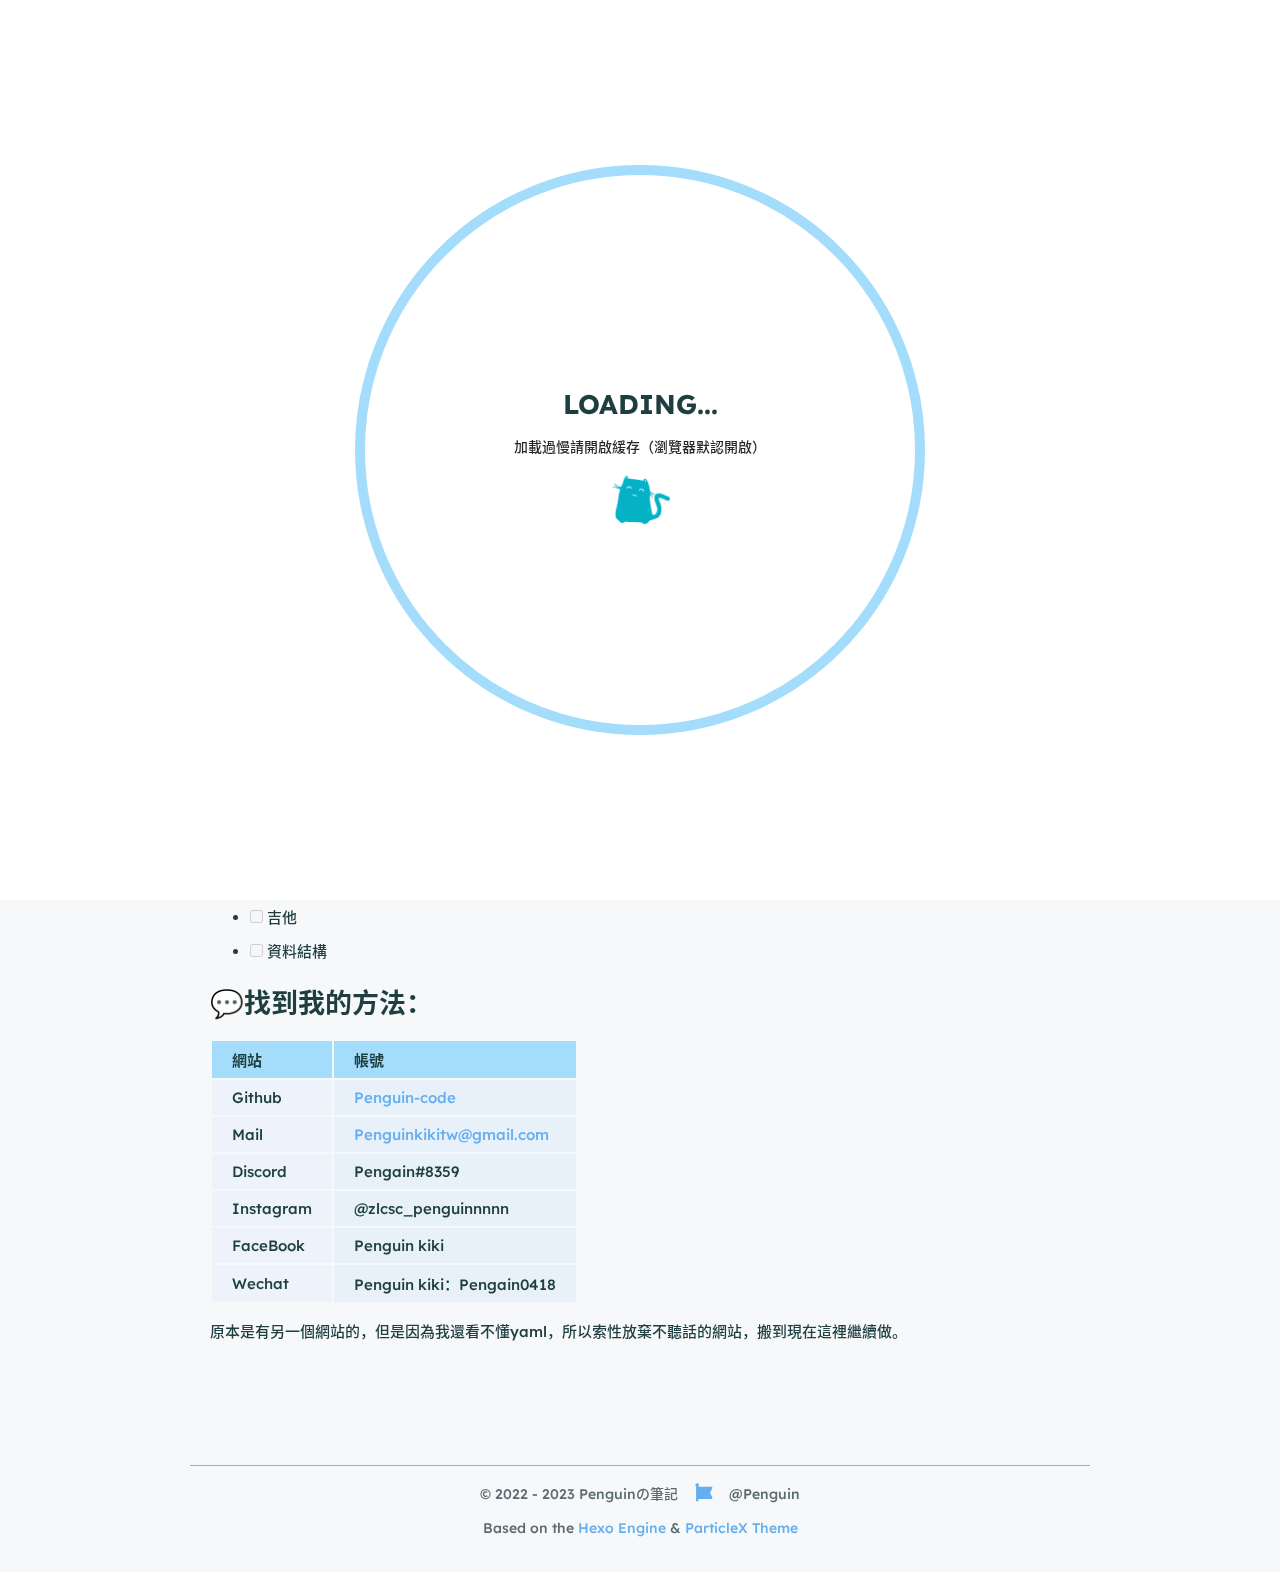
<file: about/index.html>
<!DOCTYPE html>
<html lang="zh-TW">
    <head>
        <meta charset="UTF-8">
        <title>About | Penguinの筆記</title>
        <meta name="author" content="Penguin">
        <meta name="description" content="">
        <meta name="keywords" content="">
        <meta name="viewport" content="width=device-width,initial-scale=1.0,maximum-scale=1.0,user-scalable=0">
        <link rel="icon" href="https://i.imgur.com/Plqu20b.png">
        <script src="https://cdn.staticfile.org/vue/3.2.45/vue.global.prod.min.js"></script>
        <script src="https://cdn.staticfile.org/highlight.js/11.7.0/highlight.min.js"></script>
        <link rel="stylesheet" href="https://cdn.staticfile.org/highlight.js/11.7.0/styles/github.min.css">
        <link rel="stylesheet" href="https://cdn.staticfile.org/font-awesome/6.2.1/css/all.min.css">
        
        <script src="https://polyfill.io/v3/polyfill.min.js?features="></script>
        
        
        
        <link rel="stylesheet" href="/css/fonts.min.css">
        <link rel="stylesheet" href="/css/particlex.css">
    <meta name="generator" content="Hexo 6.3.0"></head>
    <body>
        <div id="loading" style="height: 100vh; width: 100vw; position: fixed; display: flex; z-index: 2147483647; justify-content: space-between; background: #fff; transition: opacity 0.3s ease-out, visibility 0.3s; -webkit-user-select: none; -moz-user-select: none; -ms-user-select: none; user-select: none">
    <div style="position: fixed; height: 100vh; width: 100vw; display: flex; justify-content: center; align-items: center">
        <div id="loadcontent" style="width: 50vmin; height: 50vmin; padding: 50px; border-radius: 50%; display: flex; justify-content: center; align-items: center; border: solid 10px #a3ddfb; text-align: center">
            <div>
                <h2>LOADING...</h2>
                <p style="word-break: keep-all">加載過慢請開啟緩存（瀏覽器默認開啟）</p>
                <div>
                    <img alt="loading" src="/images/loading.gif" style="height: 50px">
                </div>
            </div>
        </div>
    </div>
</div>

        <div id="layout">
            <transition name="into">
            <div v-show="showpage" style="display: -not-none">
                <div id="menushow">
                    <nav id="menu">
    <div class="desktop-menu">
        <a href="/">
            <span class="title">Penguinの筆記</span>
        </a>
        
        <a href="/">
            <i class="fa-solid fa-house fa-fw"></i>
            <span>&ensp;home</span>
        </a>
        
        <a href="/about">
            <i class="fa-solid fa-id-card fa-fw"></i>
            <span>&ensp;about</span>
        </a>
        
        <a href="/archives">
            <i class="fa-solid fa-box-archive fa-fw"></i>
            <span>&ensp;archives</span>
        </a>
        
        <a href="/categories">
            <i class="fa-solid fa-bookmark fa-fw"></i>
            <span>&ensp;categories</span>
        </a>
        
        <a href="/tags">
            <i class="fa-solid fa-tags fa-fw"></i>
            <span>&ensp;tags</span>
        </a>
        
    </div>
    <div :class="'phone-menu ' + menushow" id="phone-menu">
        <div class="curtain" @click="menushow = !menushow" v-show="menushow"></div>
        <div class="title" @click="menushow = !menushow">
            <i class="fa-solid fa-bars fa-fw"></i>
            <span>&emsp;Penguinの筆記</span>
        </div>
        <transition name="slide">
        <div class="items" v-show="menushow">
            
            <a href="/">
                <div class="item">
                    <div style="min-width: 20px; max-width: 50px; width: 10%">
                        <i class="fa-solid fa-house fa-fw"></i>
                    </div>
                    <div style="min-width: 100px; max-width: 150%; width: 20%">home</div>
                </div>
            </a>
            
            <a href="/about">
                <div class="item">
                    <div style="min-width: 20px; max-width: 50px; width: 10%">
                        <i class="fa-solid fa-id-card fa-fw"></i>
                    </div>
                    <div style="min-width: 100px; max-width: 150%; width: 20%">about</div>
                </div>
            </a>
            
            <a href="/archives">
                <div class="item">
                    <div style="min-width: 20px; max-width: 50px; width: 10%">
                        <i class="fa-solid fa-box-archive fa-fw"></i>
                    </div>
                    <div style="min-width: 100px; max-width: 150%; width: 20%">archives</div>
                </div>
            </a>
            
            <a href="/categories">
                <div class="item">
                    <div style="min-width: 20px; max-width: 50px; width: 10%">
                        <i class="fa-solid fa-bookmark fa-fw"></i>
                    </div>
                    <div style="min-width: 100px; max-width: 150%; width: 20%">categories</div>
                </div>
            </a>
            
            <a href="/tags">
                <div class="item">
                    <div style="min-width: 20px; max-width: 50px; width: 10%">
                        <i class="fa-solid fa-tags fa-fw"></i>
                    </div>
                    <div style="min-width: 100px; max-width: 150%; width: 20%">tags</div>
                </div>
            </a>
            
        </div>
        </transition>
    </div>
</nav>

                </div>
                <div id="main">
                    <div class="article">
    <div>
        <h1>About </h1>
    </div>
    <div class="info">
        <span class="date">
            <span class="icon">
                <i class="fa-solid fa-calendar fa-fw"></i>
            </span>
            2023/1/25
        </span>
        
        
    </div>
    
    <div class="content" v-pre>
        <h2 id="🤟關於我"><a href="#🤟關於我" class="headerlink" title="🤟關於我"></a>🤟關於我</h2><p>我是<font color=#FFD700>Penguin</font>，是一名台灣高中生，資訊能力沒有很好，每次參加比賽都被慘電&#x3D; &#x3D;，目前正在精進自己的<font color=#0000FF>資訊能力</font>，也積極參加各種比賽，希望有朝一日也能被別人稱為”<font color=#0000FF>電神</font>“吧。創作這個網站的初衷是想跟大家<font color=#800080>分享自己的所學</font>，也跟大家分享一些經驗之談，希望看到的人能得到點什麼，<del>順便讓我的學習歷程不要那麼空</del>。</p>
<h2 id="❤️雜談"><a href="#❤️雜談" class="headerlink" title="❤️雜談"></a>❤️雜談</h2><p>嘿，我不是單身，我已經交往快三年了。我想多交些朋友，如果想找我聊天或玩遊戲都可以，非常歡迎來找我。</p>
<h2 id="😎技能"><a href="#😎技能" class="headerlink" title="😎技能"></a>😎技能</h2><p>已經會的：</p>
<ul>
<li><input checked="" disabled="" type="checkbox"> Python</li>
<li><input checked="" disabled="" type="checkbox"> Discord bot</li>
<li><input checked="" disabled="" type="checkbox"> hexo</li>
<li><input checked="" disabled="" type="checkbox"> 鋼琴</li>
</ul>
<p>正在學的：</p>
<ul>
<li><input disabled="" type="checkbox"> C&#x2F;C++</li>
<li><input disabled="" type="checkbox"> CSS</li>
<li><input disabled="" type="checkbox"> 日文</li>
<li><input disabled="" type="checkbox"> 吉他</li>
<li><input disabled="" type="checkbox"> 資料結構</li>
</ul>
<h2 id="💬找到我的方法："><a href="#💬找到我的方法：" class="headerlink" title="💬找到我的方法："></a>💬找到我的方法：</h2><table>
<thead>
<tr>
<th align="left">網站</th>
<th align="left">帳號</th>
</tr>
</thead>
<tbody><tr>
<td align="left">Github</td>
<td align="left"><a target="_blank" rel="noopener" href="https://github.com/Penguinkiki">Penguin-code</a></td>
</tr>
<tr>
<td align="left">Mail</td>
<td align="left"><a href="mailto:&#x50;&#101;&#x6e;&#x67;&#117;&#x69;&#x6e;&#107;&#x69;&#x6b;&#x69;&#116;&#x77;&#x40;&#x67;&#109;&#97;&#x69;&#108;&#x2e;&#99;&#x6f;&#x6d;">&#x50;&#101;&#x6e;&#x67;&#117;&#x69;&#x6e;&#107;&#x69;&#x6b;&#x69;&#116;&#x77;&#x40;&#x67;&#109;&#97;&#x69;&#108;&#x2e;&#99;&#x6f;&#x6d;</a></td>
</tr>
<tr>
<td align="left">Discord</td>
<td align="left">Pengain#8359</td>
</tr>
<tr>
<td align="left">Instagram</td>
<td align="left">@zlcsc_penguinnnnn</td>
</tr>
<tr>
<td align="left">FaceBook</td>
<td align="left">Penguin kiki</td>
</tr>
<tr>
<td align="left">Wechat</td>
<td align="left">Penguin kiki：Pengain0418</td>
</tr>
</tbody></table>
<p>原本是有另一個網站的，但是因為我還看不懂yaml，所以索性放棄不聽話的網站，搬到現在這裡繼續做。</p>

    </div>
    
    
    
    
    
</div>

                    <footer id="footer">
    <div class="footer-wrap">
        <div>
            © 2022 - 2023 Penguinの筆記
            <span class="footer-icon">
                <i class="fa-solid fa-font-awesome fa-fw"></i>
            </span>
            @Penguin
        </div>
        <div></div>
        <div>Based on the <a target="_blank" rel="noopener" href="https://hexo.io">Hexo Engine</a> & <a target="_blank" rel="noopener" href="https://github.com/argvchs/hexo-theme-particlex">ParticleX Theme</a></div>
        
    </div>
</footer>

                </div>
            </div>
            </transition>
            <div id="showimg">
                <img id="showimg-content" alt="showimg">
            </div>
        </div>
        <script src="/js/functions.js"></script>
<script src="/js/particlex.js"></script>

    
    
    
    


    </body>
</html>

<!-- 滑鼠點擊特效 -->
<canvas  id = "fireworks"  style = "position: fixed; top: 0; left: 0; width: 100vw; height: 100vh; pointer-events: none; z-index: 32767"> </canvas > 
<script  src = "https://cdn.staticfile.org/animejs/3.2.1/anime.min.js"> </script> 
<script  src = "/js/fireworks.min.js"> </script>
<!-- 背景流星雨特效 -->
<canvas  id = "background"  style = "position: fixed; top: 0; left: 0; width: 100vw; height: 100vh; pointer-events: none; z-index: -1" > </canvas > 
<script  src = "/js/background.min.js"> </script>
</file>
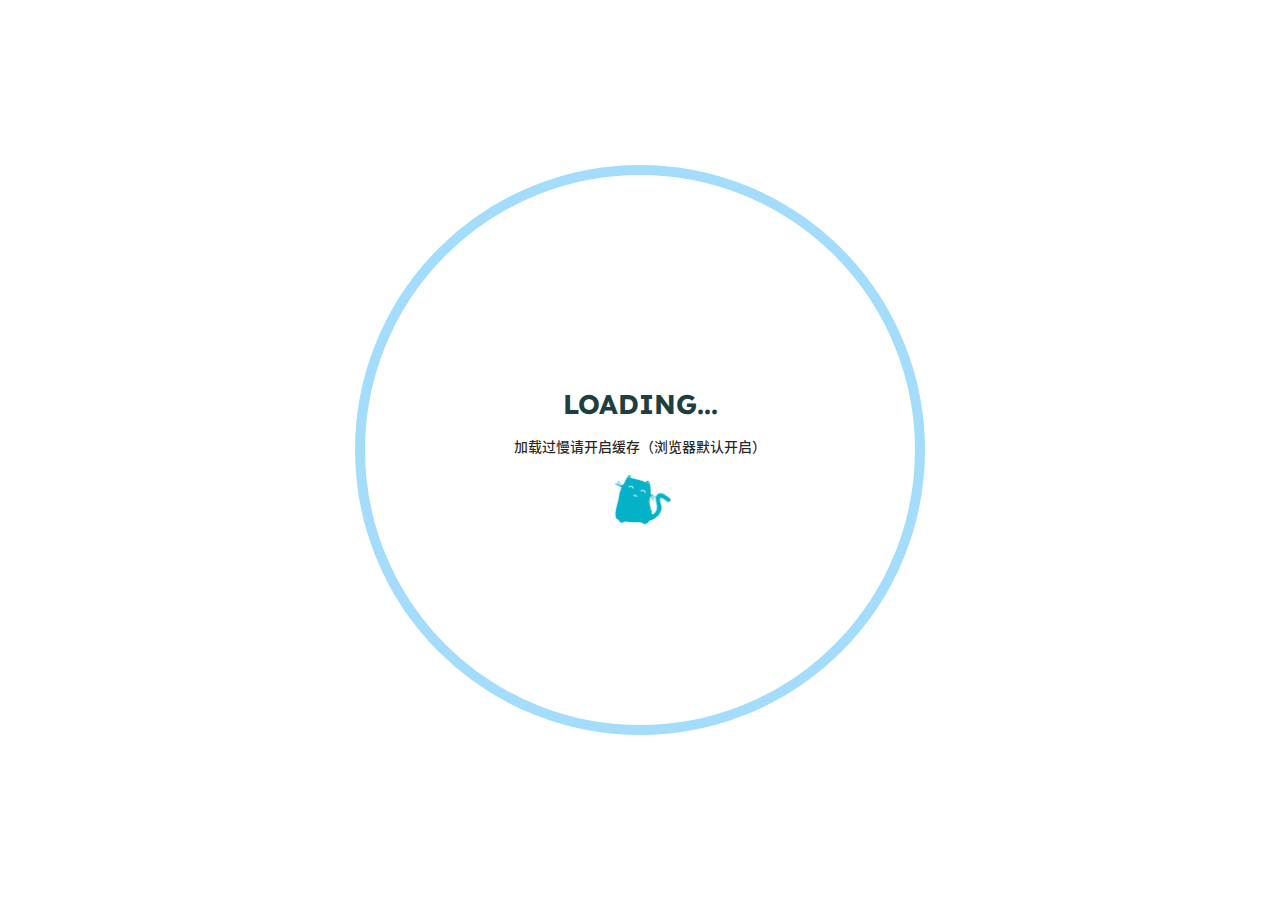
<file: archives/index.html>
<!DOCTYPE html>
<html lang="zh-TW">
    <head>
        <meta charset="UTF-8">
        <title>Archives | Penguinの筆記</title>
        <meta name="author" content="Penguin">
        <meta name="description" content="">
        <meta name="keywords" content="">
        <meta name="viewport" content="width=device-width,initial-scale=1.0,maximum-scale=1.0,user-scalable=0">
        <link rel="icon" href="https://i.imgur.com/Plqu20b.png">
        <script src="https://cdn.staticfile.org/vue/3.2.45/vue.global.prod.min.js"></script>
        <script src="https://cdn.staticfile.org/highlight.js/11.7.0/highlight.min.js"></script>
        <link rel="stylesheet" href="https://cdn.staticfile.org/highlight.js/11.7.0/styles/github.min.css">
        <link rel="stylesheet" href="https://cdn.staticfile.org/font-awesome/6.2.1/css/all.min.css">
        
        <script src="https://polyfill.io/v3/polyfill.min.js?features="></script>
        
        
        <script src="https://cdn.staticfile.org/KaTeX/0.16.4/katex.min.js"></script>
        <script src="https://cdn.staticfile.org/KaTeX/0.16.4/contrib/auto-render.min.js"></script>
        <link rel="stylesheet" href="https://cdn.staticfile.org/KaTeX/0.16.4/katex.min.css">
        
        
        <link rel="stylesheet" href="/css/fonts.min.css">
        <link rel="stylesheet" href="/css/particlex.css">
    <meta name="generator" content="Hexo 6.3.0"></head>
    <body>
        <div id="loading" style="height: 100vh; width: 100vw; position: fixed; display: flex; z-index: 2147483647; justify-content: space-between; background: #fff; transition: opacity 0.3s ease-out, visibility 0.3s; -webkit-user-select: none; -moz-user-select: none; -ms-user-select: none; user-select: none">
    <div style="position: fixed; height: 100vh; width: 100vw; display: flex; justify-content: center; align-items: center">
        <div id="loadcontent" style="width: 50vmin; height: 50vmin; padding: 50px; border-radius: 50%; display: flex; justify-content: center; align-items: center; border: solid 10px #a3ddfb; text-align: center">
            <div>
                <h2>LOADING...</h2>
                <p style="word-break: keep-all">加载过慢请开启缓存（浏览器默认开启）</p>
                <div>
                    <img alt="loading" src="/images/loading.gif" style="height: 50px">
                </div>
            </div>
        </div>
    </div>
</div>

        <div id="layout">
            <transition name="into">
            <div v-show="showpage" style="display: -not-none">
                <div id="menushow">
                    <nav id="menu">
    <div class="desktop-menu">
        <a href="/">
            <span class="title">Penguinの筆記</span>
        </a>
        
        <a href="/">
            <i class="fa-solid fa-house fa-fw"></i>
            <span>&ensp;home</span>
        </a>
        
        <a href="/about">
            <i class="fa-solid fa-id-card fa-fw"></i>
            <span>&ensp;about</span>
        </a>
        
        <a href="/archives">
            <i class="fa-solid fa-box-archive fa-fw"></i>
            <span>&ensp;archives</span>
        </a>
        
        <a href="/categories">
            <i class="fa-solid fa-bookmark fa-fw"></i>
            <span>&ensp;categories</span>
        </a>
        
        <a href="/tags">
            <i class="fa-solid fa-tags fa-fw"></i>
            <span>&ensp;tags</span>
        </a>
        
    </div>
    <div :class="'phone-menu ' + menushow" id="phone-menu">
        <div class="curtain" @click="menushow = !menushow" v-show="menushow"></div>
        <div class="title" @click="menushow = !menushow">
            <i class="fa-solid fa-bars fa-fw"></i>
            <span>&emsp;Penguinの筆記</span>
        </div>
        <transition name="slide">
        <div class="items" v-show="menushow">
            
            <a href="/">
                <div class="item">
                    <div style="min-width: 20px; max-width: 50px; width: 10%">
                        <i class="fa-solid fa-house fa-fw"></i>
                    </div>
                    <div style="min-width: 100px; max-width: 150%; width: 20%">home</div>
                </div>
            </a>
            
            <a href="/about">
                <div class="item">
                    <div style="min-width: 20px; max-width: 50px; width: 10%">
                        <i class="fa-solid fa-id-card fa-fw"></i>
                    </div>
                    <div style="min-width: 100px; max-width: 150%; width: 20%">about</div>
                </div>
            </a>
            
            <a href="/archives">
                <div class="item">
                    <div style="min-width: 20px; max-width: 50px; width: 10%">
                        <i class="fa-solid fa-box-archive fa-fw"></i>
                    </div>
                    <div style="min-width: 100px; max-width: 150%; width: 20%">archives</div>
                </div>
            </a>
            
            <a href="/categories">
                <div class="item">
                    <div style="min-width: 20px; max-width: 50px; width: 10%">
                        <i class="fa-solid fa-bookmark fa-fw"></i>
                    </div>
                    <div style="min-width: 100px; max-width: 150%; width: 20%">categories</div>
                </div>
            </a>
            
            <a href="/tags">
                <div class="item">
                    <div style="min-width: 20px; max-width: 50px; width: 10%">
                        <i class="fa-solid fa-tags fa-fw"></i>
                    </div>
                    <div style="min-width: 100px; max-width: 150%; width: 20%">tags</div>
                </div>
            </a>
            
        </div>
        </transition>
    </div>
</nav>

                </div>
                <div id="main">
                    
<div id="archives">
    
    
    <div class="timeline" style="z-index: 2" data-title="資料結構-鏈結串列(linkedstack)">
        <div class="timeline-tail"></div>
        <div class="timeline-content">
            <div class="item-time">2023/1/26</div>
            <a href="/2023/01/26/%E8%B3%87%E6%96%99%E7%B5%90%E6%A7%8B-%E9%8F%88%E7%B5%90%E4%B8%B2%E5%88%97-LinkedStack/">
                <h3>資料結構-鏈結串列(LinkedStack)</h3>
            </a>
            <div class="info">
                
                
            </div>
        </div>
    </div>
    
    <div class="timeline" style="z-index: 1" data-title="資料結構-堆疊與佇列(stack&queue)(1/2)">
        <div class="timeline-tail"></div>
        <div class="timeline-content">
            <div class="item-time">2023/1/26</div>
            <a href="/2023/01/26/%E8%B3%87%E6%96%99%E7%B5%90%E6%A7%8B-%E5%A0%86%E7%96%8A%E8%88%87%E4%BD%87%E5%88%97-Stack-Queue-1-2/">
                <h3>資料結構-堆疊與佇列(Stack &amp; Queue)(1/2)</h3>
            </a>
            <div class="info">
                
                
            </div>
        </div>
    </div>
    
</div>

                    <footer id="footer">
    <div class="footer-wrap">
        <div>
            © 2022 - 2023 Penguinの筆記
            <span class="footer-icon">
                <i class="fa-solid fa-font-awesome fa-fw"></i>
            </span>
            @Penguin
        </div>
        <div></div>
        <div>Based on the <a target="_blank" rel="noopener" href="https://hexo.io">Hexo Engine</a> & <a target="_blank" rel="noopener" href="https://github.com/argvchs/hexo-theme-particlex">ParticleX Theme</a></div>
        
    </div>
</footer>

                </div>
            </div>
            </transition>
            <div id="showimg">
                <img id="showimg-content" alt="showimg">
            </div>
        </div>
        <script src="/js/functions.js"></script>
<script src="/js/particlex.js"></script>


    </body>
</html>

<!-- 滑鼠點擊特效 -->
<canvas  id = "fireworks"  style = "position: fixed; top: 0; left: 0; width: 100vw; height: 100vh; pointer-events: none; z-index: 32767"> </canvas > 
<script  src = "https://cdn.staticfile.org/animejs/3.2.1/anime.min.js"> </script> 
<script  src = "/js/fireworks.min.js"> </script>
<!-- 背景流星雨特效 -->
<canvas  id = "background"  style = "position: fixed; top: 0; left: 0; width: 100vw; height: 100vh; pointer-events: none; z-index: -1" > </canvas > 
<script  src = "/js/background.min.js"> </script>
</file>
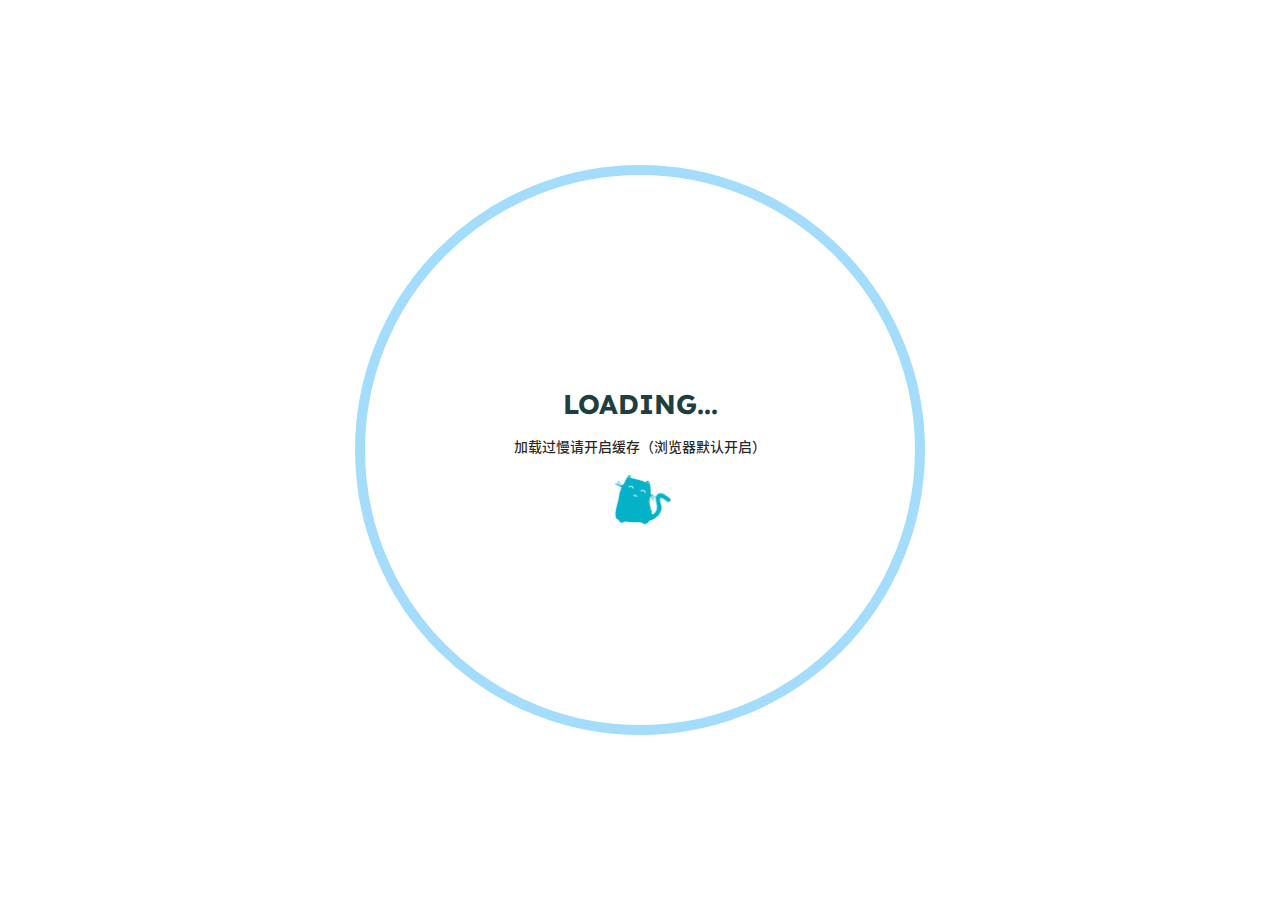
<file: categories/index.html>
<!DOCTYPE html>
<html lang="zh-TW">
    <head>
        <meta charset="UTF-8">
        <title>Categories | Penguinの筆記</title>
        <meta name="author" content="Penguin">
        <meta name="description" content="">
        <meta name="keywords" content="">
        <meta name="viewport" content="width=device-width,initial-scale=1.0,maximum-scale=1.0,user-scalable=0">
        <link rel="icon" href="https://i.imgur.com/Plqu20b.png">
        <script src="https://cdn.staticfile.org/vue/3.2.45/vue.global.prod.min.js"></script>
        <script src="https://cdn.staticfile.org/highlight.js/11.7.0/highlight.min.js"></script>
        <link rel="stylesheet" href="https://cdn.staticfile.org/highlight.js/11.7.0/styles/github.min.css">
        <link rel="stylesheet" href="https://cdn.staticfile.org/font-awesome/6.2.1/css/all.min.css">
        
        <script src="https://polyfill.io/v3/polyfill.min.js?features="></script>
        
        
        <script src="https://cdn.staticfile.org/KaTeX/0.16.4/katex.min.js"></script>
        <script src="https://cdn.staticfile.org/KaTeX/0.16.4/contrib/auto-render.min.js"></script>
        <link rel="stylesheet" href="https://cdn.staticfile.org/KaTeX/0.16.4/katex.min.css">
        
        
        <link rel="stylesheet" href="/css/fonts.min.css">
        <link rel="stylesheet" href="/css/particlex.css">
    <meta name="generator" content="Hexo 6.3.0"></head>
    <body>
        <div id="loading" style="height: 100vh; width: 100vw; position: fixed; display: flex; z-index: 2147483647; justify-content: space-between; background: #fff; transition: opacity 0.3s ease-out, visibility 0.3s; -webkit-user-select: none; -moz-user-select: none; -ms-user-select: none; user-select: none">
    <div style="position: fixed; height: 100vh; width: 100vw; display: flex; justify-content: center; align-items: center">
        <div id="loadcontent" style="width: 50vmin; height: 50vmin; padding: 50px; border-radius: 50%; display: flex; justify-content: center; align-items: center; border: solid 10px #a3ddfb; text-align: center">
            <div>
                <h2>LOADING...</h2>
                <p style="word-break: keep-all">加载过慢请开启缓存（浏览器默认开启）</p>
                <div>
                    <img alt="loading" src="/images/loading.gif" style="height: 50px">
                </div>
            </div>
        </div>
    </div>
</div>

        <div id="layout">
            <transition name="into">
            <div v-show="showpage" style="display: -not-none">
                <div id="menushow">
                    <nav id="menu">
    <div class="desktop-menu">
        <a href="/">
            <span class="title">Penguinの筆記</span>
        </a>
        
        <a href="/">
            <i class="fa-solid fa-house fa-fw"></i>
            <span>&ensp;home</span>
        </a>
        
        <a href="/about">
            <i class="fa-solid fa-id-card fa-fw"></i>
            <span>&ensp;about</span>
        </a>
        
        <a href="/archives">
            <i class="fa-solid fa-box-archive fa-fw"></i>
            <span>&ensp;archives</span>
        </a>
        
        <a href="/categories">
            <i class="fa-solid fa-bookmark fa-fw"></i>
            <span>&ensp;categories</span>
        </a>
        
        <a href="/tags">
            <i class="fa-solid fa-tags fa-fw"></i>
            <span>&ensp;tags</span>
        </a>
        
    </div>
    <div :class="'phone-menu ' + menushow" id="phone-menu">
        <div class="curtain" @click="menushow = !menushow" v-show="menushow"></div>
        <div class="title" @click="menushow = !menushow">
            <i class="fa-solid fa-bars fa-fw"></i>
            <span>&emsp;Penguinの筆記</span>
        </div>
        <transition name="slide">
        <div class="items" v-show="menushow">
            
            <a href="/">
                <div class="item">
                    <div style="min-width: 20px; max-width: 50px; width: 10%">
                        <i class="fa-solid fa-house fa-fw"></i>
                    </div>
                    <div style="min-width: 100px; max-width: 150%; width: 20%">home</div>
                </div>
            </a>
            
            <a href="/about">
                <div class="item">
                    <div style="min-width: 20px; max-width: 50px; width: 10%">
                        <i class="fa-solid fa-id-card fa-fw"></i>
                    </div>
                    <div style="min-width: 100px; max-width: 150%; width: 20%">about</div>
                </div>
            </a>
            
            <a href="/archives">
                <div class="item">
                    <div style="min-width: 20px; max-width: 50px; width: 10%">
                        <i class="fa-solid fa-box-archive fa-fw"></i>
                    </div>
                    <div style="min-width: 100px; max-width: 150%; width: 20%">archives</div>
                </div>
            </a>
            
            <a href="/categories">
                <div class="item">
                    <div style="min-width: 20px; max-width: 50px; width: 10%">
                        <i class="fa-solid fa-bookmark fa-fw"></i>
                    </div>
                    <div style="min-width: 100px; max-width: 150%; width: 20%">categories</div>
                </div>
            </a>
            
            <a href="/tags">
                <div class="item">
                    <div style="min-width: 20px; max-width: 50px; width: 10%">
                        <i class="fa-solid fa-tags fa-fw"></i>
                    </div>
                    <div style="min-width: 100px; max-width: 150%; width: 20%">tags</div>
                </div>
            </a>
            
        </div>
        </transition>
    </div>
</nav>

                </div>
                <div id="main">
                    <div class="article">
    <div>
        <h1>Categories </h1>
    </div>
    <div class="info">
        <span class="date">
            <span class="icon">
                <i class="fa-solid fa-calendar fa-fw"></i>
            </span>
            2023/1/25
        </span>
        
        
    </div>
    
    <div class="content" v-pre>
        
    </div>
    
    
    
    
    
</div>

                    <footer id="footer">
    <div class="footer-wrap">
        <div>
            © 2022 - 2023 Penguinの筆記
            <span class="footer-icon">
                <i class="fa-solid fa-font-awesome fa-fw"></i>
            </span>
            @Penguin
        </div>
        <div></div>
        <div>Based on the <a target="_blank" rel="noopener" href="https://hexo.io">Hexo Engine</a> & <a target="_blank" rel="noopener" href="https://github.com/argvchs/hexo-theme-particlex">ParticleX Theme</a></div>
        
    </div>
</footer>

                </div>
            </div>
            </transition>
            <div id="showimg">
                <img id="showimg-content" alt="showimg">
            </div>
        </div>
        <script src="/js/functions.js"></script>
<script src="/js/particlex.js"></script>

    
    
    
    


    </body>
</html>

<!-- 滑鼠點擊特效 -->
<canvas  id = "fireworks"  style = "position: fixed; top: 0; left: 0; width: 100vw; height: 100vh; pointer-events: none; z-index: 32767"> </canvas > 
<script  src = "https://cdn.staticfile.org/animejs/3.2.1/anime.min.js"> </script> 
<script  src = "/js/fireworks.min.js"> </script>
<!-- 背景流星雨特效 -->
<canvas  id = "background"  style = "position: fixed; top: 0; left: 0; width: 100vw; height: 100vh; pointer-events: none; z-index: -1" > </canvas > 
<script  src = "/js/background.min.js"> </script>
</file>
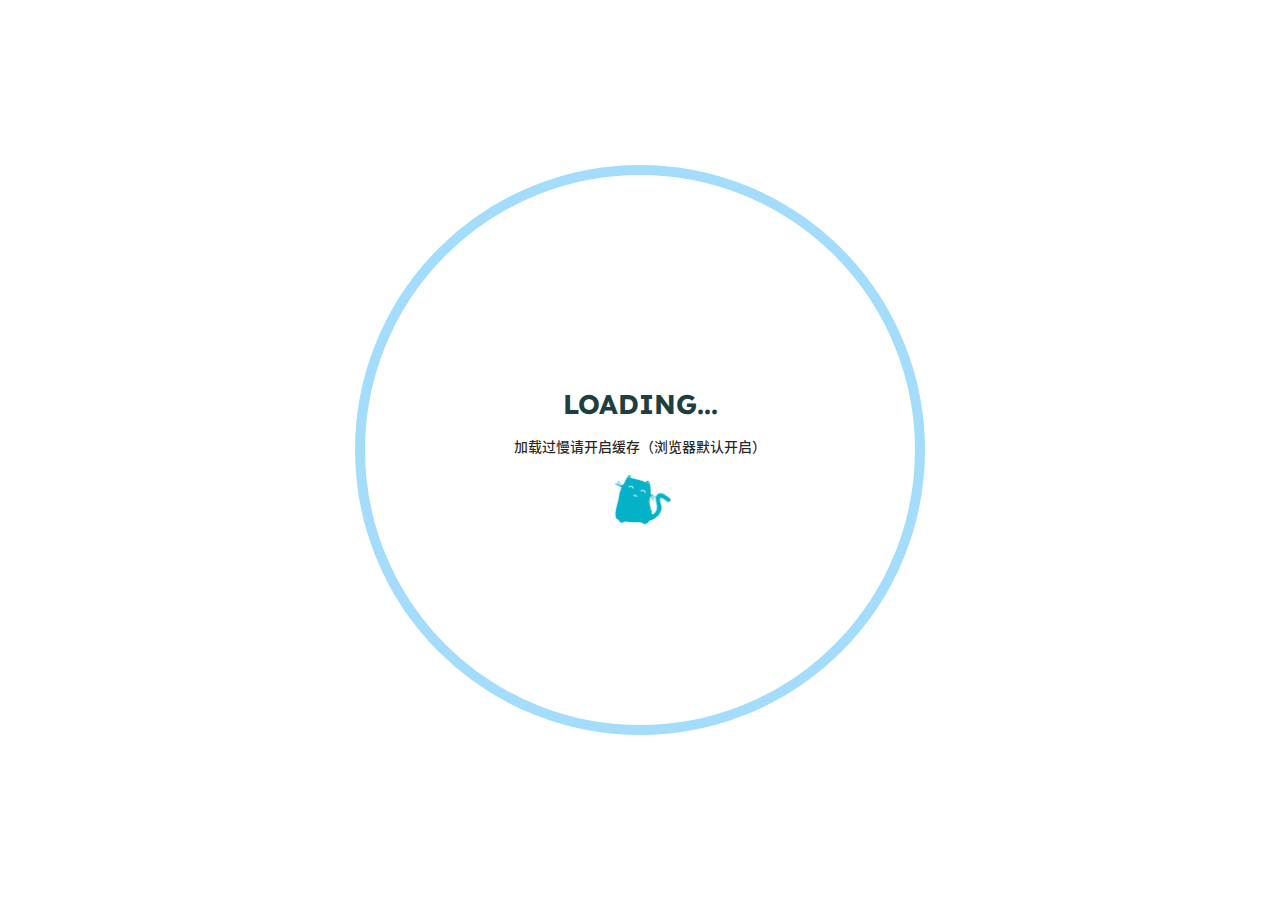
<file: tags/index.html>
<!DOCTYPE html>
<html lang="zh-TW">
    <head>
        <meta charset="UTF-8">
        <title>Tags | Penguinの筆記</title>
        <meta name="author" content="Penguin">
        <meta name="description" content="">
        <meta name="keywords" content="">
        <meta name="viewport" content="width=device-width,initial-scale=1.0,maximum-scale=1.0,user-scalable=0">
        <link rel="icon" href="https://i.imgur.com/Plqu20b.png">
        <script src="https://cdn.staticfile.org/vue/3.2.45/vue.global.prod.min.js"></script>
        <script src="https://cdn.staticfile.org/highlight.js/11.7.0/highlight.min.js"></script>
        <link rel="stylesheet" href="https://cdn.staticfile.org/highlight.js/11.7.0/styles/github.min.css">
        <link rel="stylesheet" href="https://cdn.staticfile.org/font-awesome/6.2.1/css/all.min.css">
        
        <script src="https://polyfill.io/v3/polyfill.min.js?features="></script>
        
        
        <script src="https://cdn.staticfile.org/KaTeX/0.16.4/katex.min.js"></script>
        <script src="https://cdn.staticfile.org/KaTeX/0.16.4/contrib/auto-render.min.js"></script>
        <link rel="stylesheet" href="https://cdn.staticfile.org/KaTeX/0.16.4/katex.min.css">
        
        
        <link rel="stylesheet" href="/css/fonts.min.css">
        <link rel="stylesheet" href="/css/particlex.css">
    <meta name="generator" content="Hexo 6.3.0"></head>
    <body>
        <div id="loading" style="height: 100vh; width: 100vw; position: fixed; display: flex; z-index: 2147483647; justify-content: space-between; background: #fff; transition: opacity 0.3s ease-out, visibility 0.3s; -webkit-user-select: none; -moz-user-select: none; -ms-user-select: none; user-select: none">
    <div style="position: fixed; height: 100vh; width: 100vw; display: flex; justify-content: center; align-items: center">
        <div id="loadcontent" style="width: 50vmin; height: 50vmin; padding: 50px; border-radius: 50%; display: flex; justify-content: center; align-items: center; border: solid 10px #a3ddfb; text-align: center">
            <div>
                <h2>LOADING...</h2>
                <p style="word-break: keep-all">加载过慢请开启缓存（浏览器默认开启）</p>
                <div>
                    <img alt="loading" src="/images/loading.gif" style="height: 50px">
                </div>
            </div>
        </div>
    </div>
</div>

        <div id="layout">
            <transition name="into">
            <div v-show="showpage" style="display: -not-none">
                <div id="menushow">
                    <nav id="menu">
    <div class="desktop-menu">
        <a href="/">
            <span class="title">Penguinの筆記</span>
        </a>
        
        <a href="/">
            <i class="fa-solid fa-house fa-fw"></i>
            <span>&ensp;home</span>
        </a>
        
        <a href="/about">
            <i class="fa-solid fa-id-card fa-fw"></i>
            <span>&ensp;about</span>
        </a>
        
        <a href="/archives">
            <i class="fa-solid fa-box-archive fa-fw"></i>
            <span>&ensp;archives</span>
        </a>
        
        <a href="/categories">
            <i class="fa-solid fa-bookmark fa-fw"></i>
            <span>&ensp;categories</span>
        </a>
        
        <a href="/tags">
            <i class="fa-solid fa-tags fa-fw"></i>
            <span>&ensp;tags</span>
        </a>
        
    </div>
    <div :class="'phone-menu ' + menushow" id="phone-menu">
        <div class="curtain" @click="menushow = !menushow" v-show="menushow"></div>
        <div class="title" @click="menushow = !menushow">
            <i class="fa-solid fa-bars fa-fw"></i>
            <span>&emsp;Penguinの筆記</span>
        </div>
        <transition name="slide">
        <div class="items" v-show="menushow">
            
            <a href="/">
                <div class="item">
                    <div style="min-width: 20px; max-width: 50px; width: 10%">
                        <i class="fa-solid fa-house fa-fw"></i>
                    </div>
                    <div style="min-width: 100px; max-width: 150%; width: 20%">home</div>
                </div>
            </a>
            
            <a href="/about">
                <div class="item">
                    <div style="min-width: 20px; max-width: 50px; width: 10%">
                        <i class="fa-solid fa-id-card fa-fw"></i>
                    </div>
                    <div style="min-width: 100px; max-width: 150%; width: 20%">about</div>
                </div>
            </a>
            
            <a href="/archives">
                <div class="item">
                    <div style="min-width: 20px; max-width: 50px; width: 10%">
                        <i class="fa-solid fa-box-archive fa-fw"></i>
                    </div>
                    <div style="min-width: 100px; max-width: 150%; width: 20%">archives</div>
                </div>
            </a>
            
            <a href="/categories">
                <div class="item">
                    <div style="min-width: 20px; max-width: 50px; width: 10%">
                        <i class="fa-solid fa-bookmark fa-fw"></i>
                    </div>
                    <div style="min-width: 100px; max-width: 150%; width: 20%">categories</div>
                </div>
            </a>
            
            <a href="/tags">
                <div class="item">
                    <div style="min-width: 20px; max-width: 50px; width: 10%">
                        <i class="fa-solid fa-tags fa-fw"></i>
                    </div>
                    <div style="min-width: 100px; max-width: 150%; width: 20%">tags</div>
                </div>
            </a>
            
        </div>
        </transition>
    </div>
</nav>

                </div>
                <div id="main">
                    <div class="article">
    <div>
        <h1>Tags </h1>
    </div>
    <div class="info">
        <span class="date">
            <span class="icon">
                <i class="fa-solid fa-calendar fa-fw"></i>
            </span>
            2023/1/25
        </span>
        
        
    </div>
    
    <div class="content" v-pre>
        
    </div>
    
    
    
    
    
</div>

                    <footer id="footer">
    <div class="footer-wrap">
        <div>
            © 2022 - 2023 Penguinの筆記
            <span class="footer-icon">
                <i class="fa-solid fa-font-awesome fa-fw"></i>
            </span>
            @Penguin
        </div>
        <div></div>
        <div>Based on the <a target="_blank" rel="noopener" href="https://hexo.io">Hexo Engine</a> & <a target="_blank" rel="noopener" href="https://github.com/argvchs/hexo-theme-particlex">ParticleX Theme</a></div>
        
    </div>
</footer>

                </div>
            </div>
            </transition>
            <div id="showimg">
                <img id="showimg-content" alt="showimg">
            </div>
        </div>
        <script src="/js/functions.js"></script>
<script src="/js/particlex.js"></script>

    
    
    
    


    </body>
</html>

<!-- 滑鼠點擊特效 -->
<canvas  id = "fireworks"  style = "position: fixed; top: 0; left: 0; width: 100vw; height: 100vh; pointer-events: none; z-index: 32767"> </canvas > 
<script  src = "https://cdn.staticfile.org/animejs/3.2.1/anime.min.js"> </script> 
<script  src = "/js/fireworks.min.js"> </script>
<!-- 背景流星雨特效 -->
<canvas  id = "background"  style = "position: fixed; top: 0; left: 0; width: 100vw; height: 100vh; pointer-events: none; z-index: -1" > </canvas > 
<script  src = "/js/background.min.js"> </script>
</file>
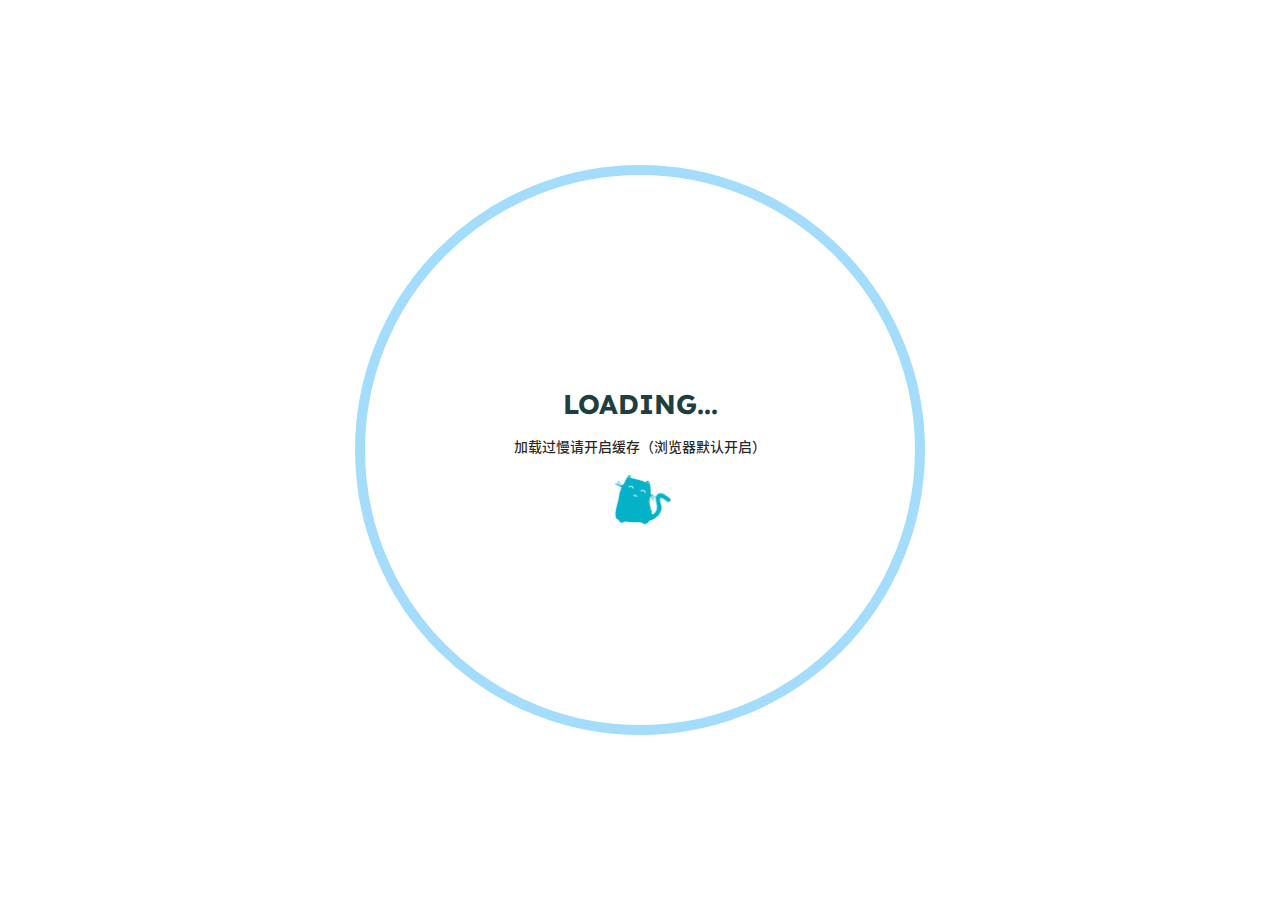
<file: archives/2023/index.html>
<!DOCTYPE html>
<html lang="zh-TW">
    <head>
        <meta charset="UTF-8">
        <title>Archives | 還沒想到要用什麼名字</title>
        <meta name="author" content="Penguin">
        <meta name="description" content="">
        <meta name="keywords" content="">
        <meta name="viewport" content="width=device-width,initial-scale=1.0,maximum-scale=1.0,user-scalable=0">
        <link rel="icon" href="/null">
        <script src="https://cdn.staticfile.org/vue/3.2.45/vue.global.prod.min.js"></script>
        <script src="https://cdn.staticfile.org/highlight.js/11.7.0/highlight.min.js"></script>
        <link rel="stylesheet" href="https://cdn.staticfile.org/highlight.js/11.7.0/styles/github.min.css">
        <link rel="stylesheet" href="https://cdn.staticfile.org/font-awesome/6.2.1/css/all.min.css">
        
        <script src="https://polyfill.io/v3/polyfill.min.js?features="></script>
        
        
        
        <link rel="stylesheet" href="/css/fonts.min.css">
        <link rel="stylesheet" href="/css/particlex.css">
    <meta name="generator" content="Hexo 6.3.0"></head>
    <body>
        <div id="loading" style="height: 100vh; width: 100vw; position: fixed; display: flex; z-index: 2147483647; justify-content: space-between; background: #fff; transition: opacity 0.3s ease-out, visibility 0.3s; -webkit-user-select: none; -moz-user-select: none; -ms-user-select: none; user-select: none">
    <div style="position: fixed; height: 100vh; width: 100vw; display: flex; justify-content: center; align-items: center">
        <div id="loadcontent" style="width: 50vmin; height: 50vmin; padding: 50px; border-radius: 50%; display: flex; justify-content: center; align-items: center; border: solid 10px #a3ddfb; text-align: center">
            <div>
                <h2>LOADING...</h2>
                <p style="word-break: keep-all">加载过慢请开启缓存（浏览器默认开启）</p>
                <div>
                    <img alt="loading" src="/images/loading.gif" style="height: 50px">
                </div>
            </div>
        </div>
    </div>
</div>

        <div id="layout">
            <transition name="into">
            <div v-show="showpage" style="display: -not-none">
                <div id="menushow">
                    <nav id="menu">
    <div class="desktop-menu">
        <a href="/">
            <span class="title">還沒想到要用什麼名字</span>
        </a>
        
        <a href="/">
            <i class="fa-solid fa-house fa-fw"></i>
            <span>&ensp;home</span>
        </a>
        
        <a href="/about">
            <i class="fa-solid fa-id-card fa-fw"></i>
            <span>&ensp;about</span>
        </a>
        
        <a href="/archives">
            <i class="fa-solid fa-box-archive fa-fw"></i>
            <span>&ensp;archives</span>
        </a>
        
        <a href="/categories">
            <i class="fa-solid fa-bookmark fa-fw"></i>
            <span>&ensp;categories</span>
        </a>
        
        <a href="/tags">
            <i class="fa-solid fa-tags fa-fw"></i>
            <span>&ensp;tags</span>
        </a>
        
    </div>
    <div :class="'phone-menu ' + menushow" id="phone-menu">
        <div class="curtain" @click="menushow = !menushow" v-show="menushow"></div>
        <div class="title" @click="menushow = !menushow">
            <i class="fa-solid fa-bars fa-fw"></i>
            <span>&emsp;還沒想到要用什麼名字</span>
        </div>
        <transition name="slide">
        <div class="items" v-show="menushow">
            
            <a href="/">
                <div class="item">
                    <div style="min-width: 20px; max-width: 50px; width: 10%">
                        <i class="fa-solid fa-house fa-fw"></i>
                    </div>
                    <div style="min-width: 100px; max-width: 150%; width: 20%">home</div>
                </div>
            </a>
            
            <a href="/about">
                <div class="item">
                    <div style="min-width: 20px; max-width: 50px; width: 10%">
                        <i class="fa-solid fa-id-card fa-fw"></i>
                    </div>
                    <div style="min-width: 100px; max-width: 150%; width: 20%">about</div>
                </div>
            </a>
            
            <a href="/archives">
                <div class="item">
                    <div style="min-width: 20px; max-width: 50px; width: 10%">
                        <i class="fa-solid fa-box-archive fa-fw"></i>
                    </div>
                    <div style="min-width: 100px; max-width: 150%; width: 20%">archives</div>
                </div>
            </a>
            
            <a href="/categories">
                <div class="item">
                    <div style="min-width: 20px; max-width: 50px; width: 10%">
                        <i class="fa-solid fa-bookmark fa-fw"></i>
                    </div>
                    <div style="min-width: 100px; max-width: 150%; width: 20%">categories</div>
                </div>
            </a>
            
            <a href="/tags">
                <div class="item">
                    <div style="min-width: 20px; max-width: 50px; width: 10%">
                        <i class="fa-solid fa-tags fa-fw"></i>
                    </div>
                    <div style="min-width: 100px; max-width: 150%; width: 20%">tags</div>
                </div>
            </a>
            
        </div>
        </transition>
    </div>
</nav>

                </div>
                <div id="main">
                    
<div id="archives">
    
    
    <div class="timeline" style="z-index: 1" data-title="test">
        <div class="timeline-tail"></div>
        <div class="timeline-content">
            <div class="item-time">2023/1/25</div>
            <a href="/2023/01/25/Test/">
                <h3>Test</h3>
            </a>
            <div class="info">
                
                
            </div>
        </div>
    </div>
    
</div>

                    <footer id="footer">
    <div class="footer-wrap">
        <div>
            © 2022 - 2023 還沒想到要用什麼名字
            <span class="footer-icon">
                <i class="fa-solid fa-font-awesome fa-fw"></i>
            </span>
            @Penguin
        </div>
        <div></div>
        <div>Based on the <a target="_blank" rel="noopener" href="https://hexo.io">Hexo Engine</a> & <a target="_blank" rel="noopener" href="https://github.com/argvchs/hexo-theme-particlex">ParticleX Theme</a></div>
        
    </div>
</footer>

                </div>
            </div>
            </transition>
            <div id="showimg">
                <img id="showimg-content" alt="showimg">
            </div>
        </div>
        <script src="/js/functions.js"></script>
<script src="/js/particlex.js"></script>


    </body>
</html>

<canvas  id = "fireworks"  style = "position: fixed; top: 0; left: 0; width: 100vw; height: 100vh; pointer-events: none; z-index: 32767"> </canvas > 
<script  src = "https://cdn.staticfile.org/animejs/3.2.1/anime.min.js"> </script> 
<script  src = "/js/fireworks.min.js"> </script>

<canvas  id = "background"  style = "position: fixed; top: 0; left: 0; width: 100vw; height: 100vh; pointer-events: none; z-index: -1" > </canvas > 
<script  src = "/js/background.min.js"> </script>

<div  id = "cursor"> </div > 
<link  rel = "stylesheet"  href = "/css/cursor.min.css"> 
<script  src = "/js/cursor.min.js"> </script>
</file>
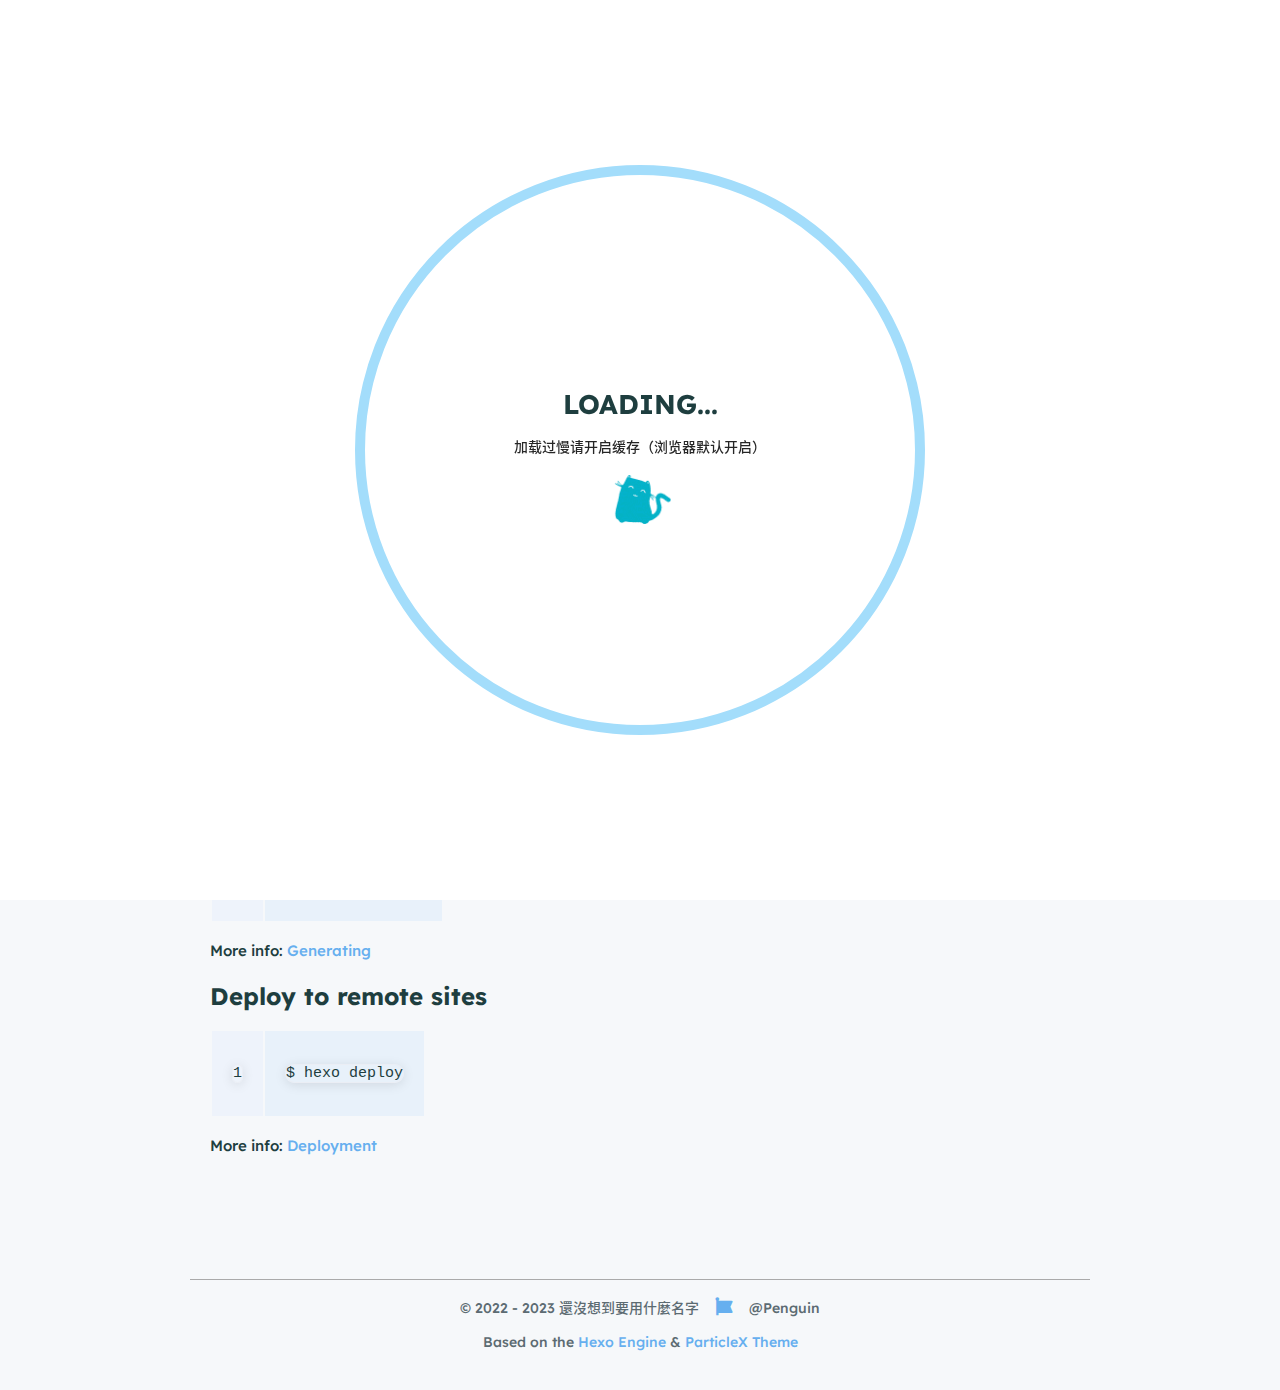
<file: 2023/01/23/hello-world/index.html>
<!DOCTYPE html>
<html lang="zh-TW">
    <head>
        <meta charset="UTF-8">
        <title>Hello World | 還沒想到要用什麼名字</title>
        <meta name="author" content="Penguin">
        <meta name="description" content="">
        <meta name="keywords" content="">
        <meta name="viewport" content="width=device-width,initial-scale=1.0,maximum-scale=1.0,user-scalable=0">
        <link rel="icon" href="/null">
        <script src="https://cdn.staticfile.org/vue/3.2.45/vue.global.prod.min.js"></script>
        <script src="https://cdn.staticfile.org/highlight.js/11.7.0/highlight.min.js"></script>
        <link rel="stylesheet" href="https://cdn.staticfile.org/highlight.js/11.7.0/styles/github.min.css">
        <link rel="stylesheet" href="https://cdn.staticfile.org/font-awesome/6.2.1/css/all.min.css">
        
        <script src="https://polyfill.io/v3/polyfill.min.js?features="></script>
        
        
        
        <link rel="stylesheet" href="/css/fonts.min.css">
        <link rel="stylesheet" href="/css/particlex.css">
    <meta name="generator" content="Hexo 6.3.0"></head>
    <body>
        <div id="loading" style="height: 100vh; width: 100vw; position: fixed; display: flex; z-index: 2147483647; justify-content: space-between; background: #fff; transition: opacity 0.3s ease-out, visibility 0.3s; -webkit-user-select: none; -moz-user-select: none; -ms-user-select: none; user-select: none">
    <div style="position: fixed; height: 100vh; width: 100vw; display: flex; justify-content: center; align-items: center">
        <div id="loadcontent" style="width: 50vmin; height: 50vmin; padding: 50px; border-radius: 50%; display: flex; justify-content: center; align-items: center; border: solid 10px #a3ddfb; text-align: center">
            <div>
                <h2>LOADING...</h2>
                <p style="word-break: keep-all">加载过慢请开启缓存（浏览器默认开启）</p>
                <div>
                    <img alt="loading" src="/images/loading.gif" style="height: 50px">
                </div>
            </div>
        </div>
    </div>
</div>

        <div id="layout">
            <transition name="into">
            <div v-show="showpage" style="display: -not-none">
                <div id="menushow">
                    <nav id="menu">
    <div class="desktop-menu">
        <a href="/">
            <span class="title">還沒想到要用什麼名字</span>
        </a>
        
        <a href="/">
            <i class="fa-solid fa-house fa-fw"></i>
            <span>&ensp;home</span>
        </a>
        
        <a href="/about">
            <i class="fa-solid fa-id-card fa-fw"></i>
            <span>&ensp;about</span>
        </a>
        
        <a href="/archives">
            <i class="fa-solid fa-box-archive fa-fw"></i>
            <span>&ensp;archives</span>
        </a>
        
        <a href="/categories">
            <i class="fa-solid fa-bookmark fa-fw"></i>
            <span>&ensp;categories</span>
        </a>
        
        <a href="/tags">
            <i class="fa-solid fa-tags fa-fw"></i>
            <span>&ensp;tags</span>
        </a>
        
    </div>
    <div :class="'phone-menu ' + menushow" id="phone-menu">
        <div class="curtain" @click="menushow = !menushow" v-show="menushow"></div>
        <div class="title" @click="menushow = !menushow">
            <i class="fa-solid fa-bars fa-fw"></i>
            <span>&emsp;還沒想到要用什麼名字</span>
        </div>
        <transition name="slide">
        <div class="items" v-show="menushow">
            
            <a href="/">
                <div class="item">
                    <div style="min-width: 20px; max-width: 50px; width: 10%">
                        <i class="fa-solid fa-house fa-fw"></i>
                    </div>
                    <div style="min-width: 100px; max-width: 150%; width: 20%">home</div>
                </div>
            </a>
            
            <a href="/about">
                <div class="item">
                    <div style="min-width: 20px; max-width: 50px; width: 10%">
                        <i class="fa-solid fa-id-card fa-fw"></i>
                    </div>
                    <div style="min-width: 100px; max-width: 150%; width: 20%">about</div>
                </div>
            </a>
            
            <a href="/archives">
                <div class="item">
                    <div style="min-width: 20px; max-width: 50px; width: 10%">
                        <i class="fa-solid fa-box-archive fa-fw"></i>
                    </div>
                    <div style="min-width: 100px; max-width: 150%; width: 20%">archives</div>
                </div>
            </a>
            
            <a href="/categories">
                <div class="item">
                    <div style="min-width: 20px; max-width: 50px; width: 10%">
                        <i class="fa-solid fa-bookmark fa-fw"></i>
                    </div>
                    <div style="min-width: 100px; max-width: 150%; width: 20%">categories</div>
                </div>
            </a>
            
            <a href="/tags">
                <div class="item">
                    <div style="min-width: 20px; max-width: 50px; width: 10%">
                        <i class="fa-solid fa-tags fa-fw"></i>
                    </div>
                    <div style="min-width: 100px; max-width: 150%; width: 20%">tags</div>
                </div>
            </a>
            
        </div>
        </transition>
    </div>
</nav>

                </div>
                <div id="main">
                    <div class="article">
    <div>
        <h1>Hello World </h1>
    </div>
    <div class="info">
        <span class="date">
            <span class="icon">
                <i class="fa-solid fa-calendar fa-fw"></i>
            </span>
            2023/1/23
        </span>
        
        
    </div>
    
    <div class="content" v-pre>
        <p>Welcome to <a target="_blank" rel="noopener" href="https://hexo.io/">Hexo</a>! This is your very first post. Check <a target="_blank" rel="noopener" href="https://hexo.io/docs/">documentation</a> for more info. If you get any problems when using Hexo, you can find the answer in <a target="_blank" rel="noopener" href="https://hexo.io/docs/troubleshooting.html">troubleshooting</a> or you can ask me on <a target="_blank" rel="noopener" href="https://github.com/hexojs/hexo/issues">GitHub</a>.</p>
<h2 id="Quick-Start"><a href="#Quick-Start" class="headerlink" title="Quick Start"></a>Quick Start</h2><h3 id="Create-a-new-post"><a href="#Create-a-new-post" class="headerlink" title="Create a new post"></a>Create a new post</h3><figure class="highlight bash"><table><tr><td class="gutter"><pre><span class="line">1</span><br></pre></td><td class="code"><pre><span class="line">$ hexo new <span class="string">&quot;My New Post&quot;</span></span><br></pre></td></tr></table></figure>

<p>More info: <a target="_blank" rel="noopener" href="https://hexo.io/docs/writing.html">Writing</a></p>
<h3 id="Run-server"><a href="#Run-server" class="headerlink" title="Run server"></a>Run server</h3><figure class="highlight bash"><table><tr><td class="gutter"><pre><span class="line">1</span><br></pre></td><td class="code"><pre><span class="line">$ hexo server</span><br></pre></td></tr></table></figure>

<p>More info: <a target="_blank" rel="noopener" href="https://hexo.io/docs/server.html">Server</a></p>
<h3 id="Generate-static-files"><a href="#Generate-static-files" class="headerlink" title="Generate static files"></a>Generate static files</h3><figure class="highlight bash"><table><tr><td class="gutter"><pre><span class="line">1</span><br></pre></td><td class="code"><pre><span class="line">$ hexo generate</span><br></pre></td></tr></table></figure>

<p>More info: <a target="_blank" rel="noopener" href="https://hexo.io/docs/generating.html">Generating</a></p>
<h3 id="Deploy-to-remote-sites"><a href="#Deploy-to-remote-sites" class="headerlink" title="Deploy to remote sites"></a>Deploy to remote sites</h3><figure class="highlight bash"><table><tr><td class="gutter"><pre><span class="line">1</span><br></pre></td><td class="code"><pre><span class="line">$ hexo deploy</span><br></pre></td></tr></table></figure>

<p>More info: <a target="_blank" rel="noopener" href="https://hexo.io/docs/one-command-deployment.html">Deployment</a></p>

    </div>
    
    
    
    
    
</div>

                    <footer id="footer">
    <div class="footer-wrap">
        <div>
            © 2022 - 2023 還沒想到要用什麼名字
            <span class="footer-icon">
                <i class="fa-solid fa-font-awesome fa-fw"></i>
            </span>
            @Penguin
        </div>
        <div></div>
        <div>Based on the <a target="_blank" rel="noopener" href="https://hexo.io">Hexo Engine</a> & <a target="_blank" rel="noopener" href="https://github.com/argvchs/hexo-theme-particlex">ParticleX Theme</a></div>
        
    </div>
</footer>

                </div>
            </div>
            </transition>
            <div id="showimg">
                <img id="showimg-content" alt="showimg">
            </div>
        </div>
        <script src="/js/functions.js"></script>
<script src="/js/particlex.js"></script>

    
    
    
    


    </body>
</html>
</file>
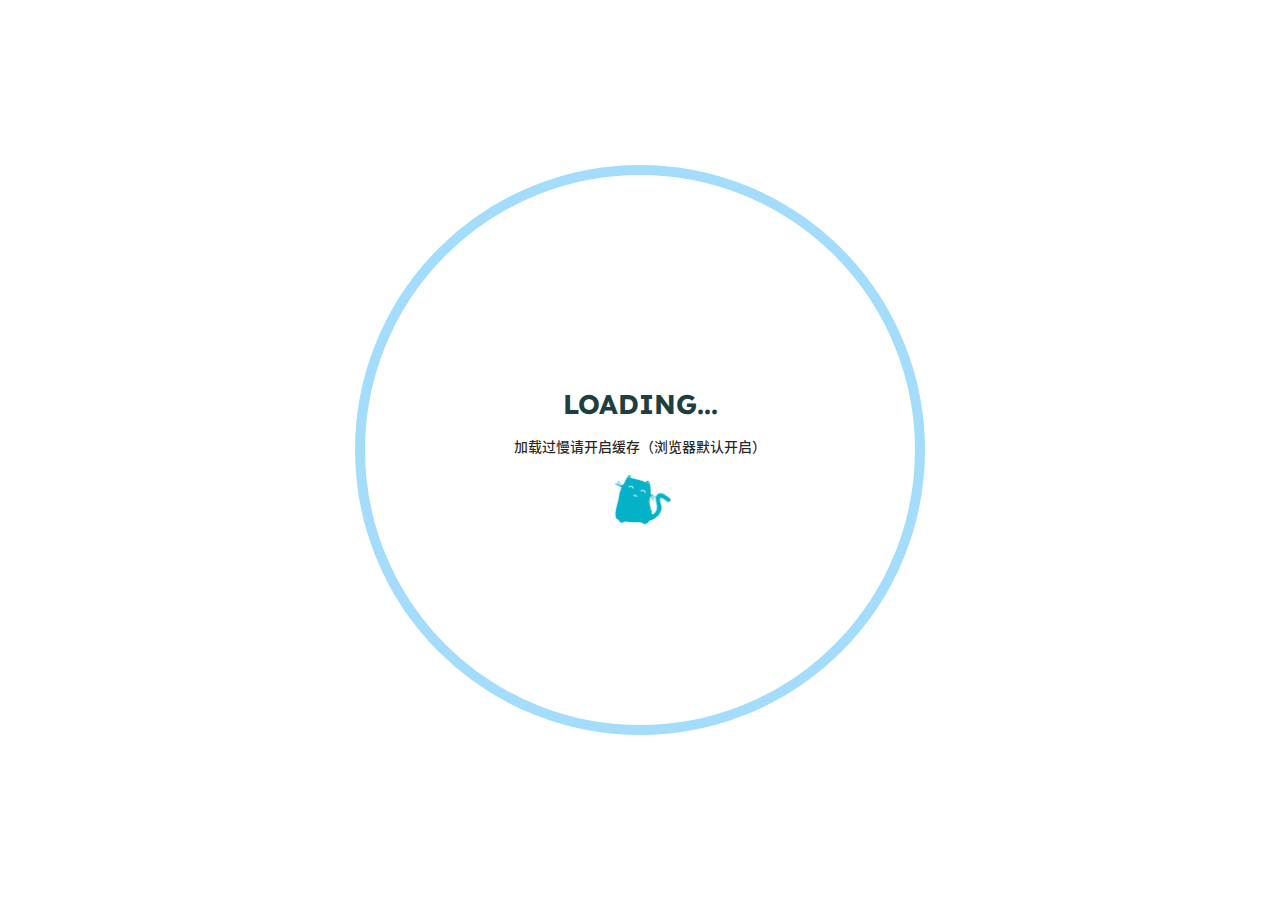
<file: 2023/01/25/Test/index.html>
<!DOCTYPE html>
<html lang="zh-TW">
    <head>
        <meta charset="UTF-8">
        <title>Test | Penguinの筆記</title>
        <meta name="author" content="Penguin">
        <meta name="description" content="">
        <meta name="keywords" content="">
        <meta name="viewport" content="width=device-width,initial-scale=1.0,maximum-scale=1.0,user-scalable=0">
        <link rel="icon" href="https://i.imgur.com/Plqu20b.png">
        <script src="https://cdn.staticfile.org/vue/3.2.45/vue.global.prod.min.js"></script>
        <script src="https://cdn.staticfile.org/highlight.js/11.7.0/highlight.min.js"></script>
        <link rel="stylesheet" href="https://cdn.staticfile.org/highlight.js/11.7.0/styles/github.min.css">
        <link rel="stylesheet" href="https://cdn.staticfile.org/font-awesome/6.2.1/css/all.min.css">
        
        <script src="https://polyfill.io/v3/polyfill.min.js?features="></script>
        
        
        <script src="https://cdn.staticfile.org/KaTeX/0.16.4/katex.min.js"></script>
        <script src="https://cdn.staticfile.org/KaTeX/0.16.4/contrib/auto-render.min.js"></script>
        <link rel="stylesheet" href="https://cdn.staticfile.org/KaTeX/0.16.4/katex.min.css">
        
        
        <link rel="stylesheet" href="/css/fonts.min.css">
        <link rel="stylesheet" href="/css/particlex.css">
    <meta name="generator" content="Hexo 6.3.0"></head>
    <body>
        <div id="loading" style="height: 100vh; width: 100vw; position: fixed; display: flex; z-index: 2147483647; justify-content: space-between; background: #fff; transition: opacity 0.3s ease-out, visibility 0.3s; -webkit-user-select: none; -moz-user-select: none; -ms-user-select: none; user-select: none">
    <div style="position: fixed; height: 100vh; width: 100vw; display: flex; justify-content: center; align-items: center">
        <div id="loadcontent" style="width: 50vmin; height: 50vmin; padding: 50px; border-radius: 50%; display: flex; justify-content: center; align-items: center; border: solid 10px #a3ddfb; text-align: center">
            <div>
                <h2>LOADING...</h2>
                <p style="word-break: keep-all">加载过慢请开启缓存（浏览器默认开启）</p>
                <div>
                    <img alt="loading" src="/images/loading.gif" style="height: 50px">
                </div>
            </div>
        </div>
    </div>
</div>

        <div id="layout">
            <transition name="into">
            <div v-show="showpage" style="display: -not-none">
                <div id="menushow">
                    <nav id="menu">
    <div class="desktop-menu">
        <a href="/">
            <span class="title">Penguinの筆記</span>
        </a>
        
        <a href="/">
            <i class="fa-solid fa-house fa-fw"></i>
            <span>&ensp;home</span>
        </a>
        
        <a href="/about">
            <i class="fa-solid fa-id-card fa-fw"></i>
            <span>&ensp;about</span>
        </a>
        
        <a href="/archives">
            <i class="fa-solid fa-box-archive fa-fw"></i>
            <span>&ensp;archives</span>
        </a>
        
        <a href="/categories">
            <i class="fa-solid fa-bookmark fa-fw"></i>
            <span>&ensp;categories</span>
        </a>
        
        <a href="/tags">
            <i class="fa-solid fa-tags fa-fw"></i>
            <span>&ensp;tags</span>
        </a>
        
    </div>
    <div :class="'phone-menu ' + menushow" id="phone-menu">
        <div class="curtain" @click="menushow = !menushow" v-show="menushow"></div>
        <div class="title" @click="menushow = !menushow">
            <i class="fa-solid fa-bars fa-fw"></i>
            <span>&emsp;Penguinの筆記</span>
        </div>
        <transition name="slide">
        <div class="items" v-show="menushow">
            
            <a href="/">
                <div class="item">
                    <div style="min-width: 20px; max-width: 50px; width: 10%">
                        <i class="fa-solid fa-house fa-fw"></i>
                    </div>
                    <div style="min-width: 100px; max-width: 150%; width: 20%">home</div>
                </div>
            </a>
            
            <a href="/about">
                <div class="item">
                    <div style="min-width: 20px; max-width: 50px; width: 10%">
                        <i class="fa-solid fa-id-card fa-fw"></i>
                    </div>
                    <div style="min-width: 100px; max-width: 150%; width: 20%">about</div>
                </div>
            </a>
            
            <a href="/archives">
                <div class="item">
                    <div style="min-width: 20px; max-width: 50px; width: 10%">
                        <i class="fa-solid fa-box-archive fa-fw"></i>
                    </div>
                    <div style="min-width: 100px; max-width: 150%; width: 20%">archives</div>
                </div>
            </a>
            
            <a href="/categories">
                <div class="item">
                    <div style="min-width: 20px; max-width: 50px; width: 10%">
                        <i class="fa-solid fa-bookmark fa-fw"></i>
                    </div>
                    <div style="min-width: 100px; max-width: 150%; width: 20%">categories</div>
                </div>
            </a>
            
            <a href="/tags">
                <div class="item">
                    <div style="min-width: 20px; max-width: 50px; width: 10%">
                        <i class="fa-solid fa-tags fa-fw"></i>
                    </div>
                    <div style="min-width: 100px; max-width: 150%; width: 20%">tags</div>
                </div>
            </a>
            
        </div>
        </transition>
    </div>
</nav>

                </div>
                <div id="main">
                    <div class="article">
    <div>
        <h1>Test </h1>
    </div>
    <div class="info">
        <span class="date">
            <span class="icon">
                <i class="fa-solid fa-calendar fa-fw"></i>
            </span>
            2023/1/25
        </span>
        
        
    </div>
    
    <div class="content" v-pre>
        <h1 id="Test"><a href="#Test" class="headerlink" title="Test"></a>Test</h1><h2 id="Test-1"><a href="#Test-1" class="headerlink" title="Test"></a>Test</h2><figure class="highlight plaintext"><table><tr><td class="code"><pre><span class="line">abcdefg</span><br><span class="line">abcdefg</span><br><span class="line">abcdefg</span><br></pre></td></tr></table></figure>
    </div>
    
    
    
    
    
</div>

                    <footer id="footer">
    <div class="footer-wrap">
        <div>
            © 2022 - 2023 Penguinの筆記
            <span class="footer-icon">
                <i class="fa-solid fa-font-awesome fa-fw"></i>
            </span>
            @Penguin
        </div>
        <div></div>
        <div>Based on the <a target="_blank" rel="noopener" href="https://hexo.io">Hexo Engine</a> & <a target="_blank" rel="noopener" href="https://github.com/argvchs/hexo-theme-particlex">ParticleX Theme</a></div>
        
    </div>
</footer>

                </div>
            </div>
            </transition>
            <div id="showimg">
                <img id="showimg-content" alt="showimg">
            </div>
        </div>
        <script src="/js/functions.js"></script>
<script src="/js/particlex.js"></script>

    
    
    
    


    </body>
</html>

<!-- 滑鼠點擊特效 -->
<canvas  id = "fireworks"  style = "position: fixed; top: 0; left: 0; width: 100vw; height: 100vh; pointer-events: none; z-index: 32767"> </canvas > 
<script  src = "https://cdn.staticfile.org/animejs/3.2.1/anime.min.js"> </script> 
<script  src = "/js/fireworks.min.js"> </script>
<!-- 背景流星雨特效 -->
<canvas  id = "background"  style = "position: fixed; top: 0; left: 0; width: 100vw; height: 100vh; pointer-events: none; z-index: -1" > </canvas > 
<script  src = "/js/background.min.js"> </script>
</file>
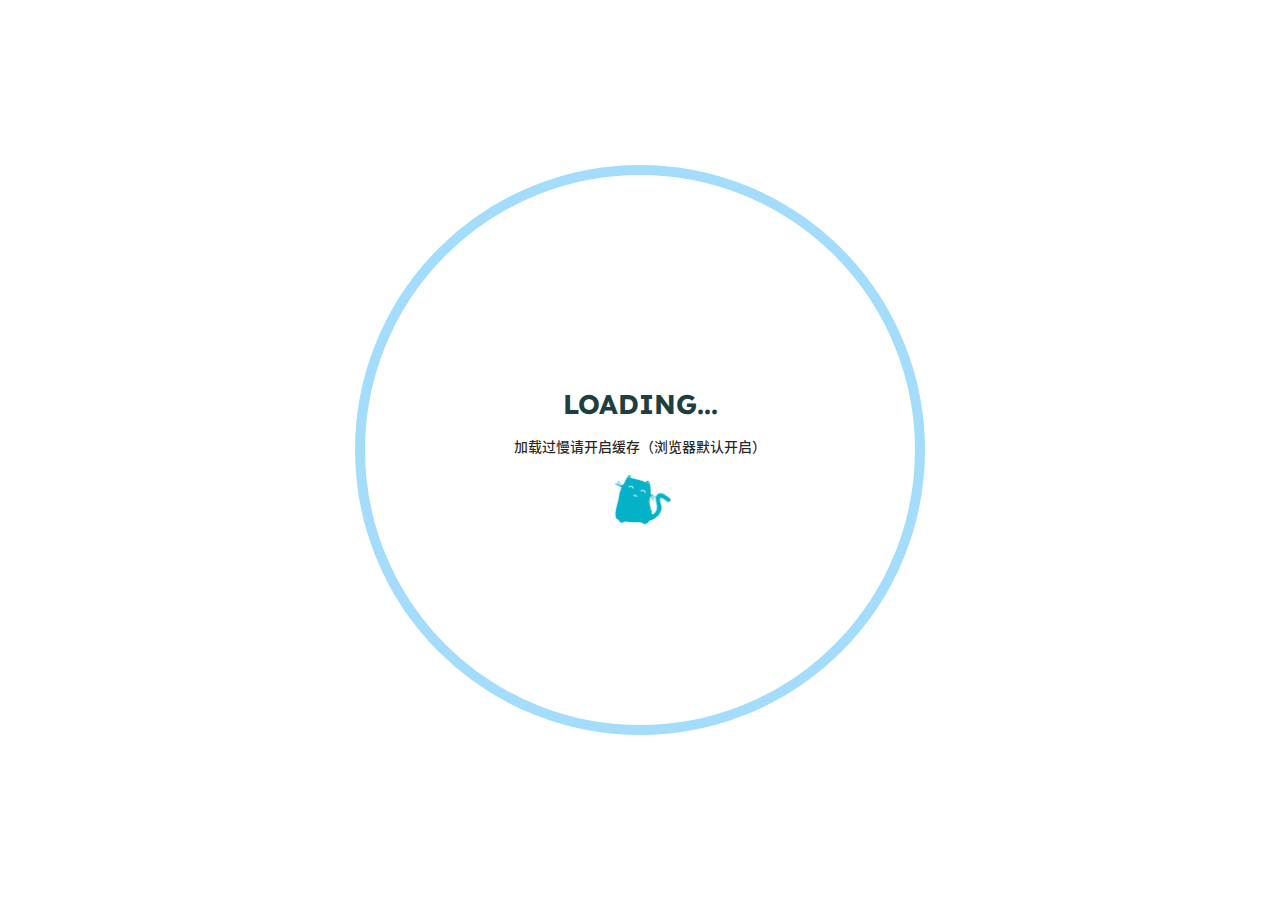
<file: 2023/01/26/資料結構-鏈結串列-LinkedStack/index.html>
<!DOCTYPE html>
<html lang="zh-TW">
    <head>
        <meta charset="UTF-8">
        <title>資料結構-鏈結串列(LinkedStack) | Penguinの筆記</title>
        <meta name="author" content="Penguin">
        <meta name="description" content="">
        <meta name="keywords" content="">
        <meta name="viewport" content="width=device-width,initial-scale=1.0,maximum-scale=1.0,user-scalable=0">
        <link rel="icon" href="https://i.imgur.com/Plqu20b.png">
        <script src="https://cdn.staticfile.org/vue/3.2.45/vue.global.prod.min.js"></script>
        <script src="https://cdn.staticfile.org/highlight.js/11.7.0/highlight.min.js"></script>
        <link rel="stylesheet" href="https://cdn.staticfile.org/highlight.js/11.7.0/styles/github.min.css">
        <link rel="stylesheet" href="https://cdn.staticfile.org/font-awesome/6.2.1/css/all.min.css">
        
        <script src="https://polyfill.io/v3/polyfill.min.js?features="></script>
        
        
        <script src="https://cdn.staticfile.org/KaTeX/0.16.4/katex.min.js"></script>
        <script src="https://cdn.staticfile.org/KaTeX/0.16.4/contrib/auto-render.min.js"></script>
        <link rel="stylesheet" href="https://cdn.staticfile.org/KaTeX/0.16.4/katex.min.css">
        
        
        <link rel="stylesheet" href="/css/fonts.min.css">
        <link rel="stylesheet" href="/css/particlex.css">
    <meta name="generator" content="Hexo 6.3.0"></head>
    <body>
        <div id="loading" style="height: 100vh; width: 100vw; position: fixed; display: flex; z-index: 2147483647; justify-content: space-between; background: #fff; transition: opacity 0.3s ease-out, visibility 0.3s; -webkit-user-select: none; -moz-user-select: none; -ms-user-select: none; user-select: none">
    <div style="position: fixed; height: 100vh; width: 100vw; display: flex; justify-content: center; align-items: center">
        <div id="loadcontent" style="width: 50vmin; height: 50vmin; padding: 50px; border-radius: 50%; display: flex; justify-content: center; align-items: center; border: solid 10px #a3ddfb; text-align: center">
            <div>
                <h2>LOADING...</h2>
                <p style="word-break: keep-all">加载过慢请开启缓存（浏览器默认开启）</p>
                <div>
                    <img alt="loading" src="/images/loading.gif" style="height: 50px">
                </div>
            </div>
        </div>
    </div>
</div>

        <div id="layout">
            <transition name="into">
            <div v-show="showpage" style="display: -not-none">
                <div id="menushow">
                    <nav id="menu">
    <div class="desktop-menu">
        <a href="/">
            <span class="title">Penguinの筆記</span>
        </a>
        
        <a href="/">
            <i class="fa-solid fa-house fa-fw"></i>
            <span>&ensp;home</span>
        </a>
        
        <a href="/about">
            <i class="fa-solid fa-id-card fa-fw"></i>
            <span>&ensp;about</span>
        </a>
        
        <a href="/archives">
            <i class="fa-solid fa-box-archive fa-fw"></i>
            <span>&ensp;archives</span>
        </a>
        
        <a href="/categories">
            <i class="fa-solid fa-bookmark fa-fw"></i>
            <span>&ensp;categories</span>
        </a>
        
        <a href="/tags">
            <i class="fa-solid fa-tags fa-fw"></i>
            <span>&ensp;tags</span>
        </a>
        
    </div>
    <div :class="'phone-menu ' + menushow" id="phone-menu">
        <div class="curtain" @click="menushow = !menushow" v-show="menushow"></div>
        <div class="title" @click="menushow = !menushow">
            <i class="fa-solid fa-bars fa-fw"></i>
            <span>&emsp;Penguinの筆記</span>
        </div>
        <transition name="slide">
        <div class="items" v-show="menushow">
            
            <a href="/">
                <div class="item">
                    <div style="min-width: 20px; max-width: 50px; width: 10%">
                        <i class="fa-solid fa-house fa-fw"></i>
                    </div>
                    <div style="min-width: 100px; max-width: 150%; width: 20%">home</div>
                </div>
            </a>
            
            <a href="/about">
                <div class="item">
                    <div style="min-width: 20px; max-width: 50px; width: 10%">
                        <i class="fa-solid fa-id-card fa-fw"></i>
                    </div>
                    <div style="min-width: 100px; max-width: 150%; width: 20%">about</div>
                </div>
            </a>
            
            <a href="/archives">
                <div class="item">
                    <div style="min-width: 20px; max-width: 50px; width: 10%">
                        <i class="fa-solid fa-box-archive fa-fw"></i>
                    </div>
                    <div style="min-width: 100px; max-width: 150%; width: 20%">archives</div>
                </div>
            </a>
            
            <a href="/categories">
                <div class="item">
                    <div style="min-width: 20px; max-width: 50px; width: 10%">
                        <i class="fa-solid fa-bookmark fa-fw"></i>
                    </div>
                    <div style="min-width: 100px; max-width: 150%; width: 20%">categories</div>
                </div>
            </a>
            
            <a href="/tags">
                <div class="item">
                    <div style="min-width: 20px; max-width: 50px; width: 10%">
                        <i class="fa-solid fa-tags fa-fw"></i>
                    </div>
                    <div style="min-width: 100px; max-width: 150%; width: 20%">tags</div>
                </div>
            </a>
            
        </div>
        </transition>
    </div>
</nav>

                </div>
                <div id="main">
                    <div class="article">
    <div>
        <h1>資料結構-鏈結串列(LinkedStack) </h1>
    </div>
    <div class="info">
        <span class="date">
            <span class="icon">
                <i class="fa-solid fa-calendar fa-fw"></i>
            </span>
            2023/1/26
        </span>
        
        
    </div>
    
    <div class="content" v-pre>
        
    </div>
    
    
    
    
    
</div>

                    <footer id="footer">
    <div class="footer-wrap">
        <div>
            © 2022 - 2023 Penguinの筆記
            <span class="footer-icon">
                <i class="fa-solid fa-font-awesome fa-fw"></i>
            </span>
            @Penguin
        </div>
        <div></div>
        <div>Based on the <a target="_blank" rel="noopener" href="https://hexo.io">Hexo Engine</a> & <a target="_blank" rel="noopener" href="https://github.com/argvchs/hexo-theme-particlex">ParticleX Theme</a></div>
        
    </div>
</footer>

                </div>
            </div>
            </transition>
            <div id="showimg">
                <img id="showimg-content" alt="showimg">
            </div>
        </div>
        <script src="/js/functions.js"></script>
<script src="/js/particlex.js"></script>

    
    
    
    


    </body>
</html>

<!-- 滑鼠點擊特效 -->
<canvas  id = "fireworks"  style = "position: fixed; top: 0; left: 0; width: 100vw; height: 100vh; pointer-events: none; z-index: 32767"> </canvas > 
<script  src = "https://cdn.staticfile.org/animejs/3.2.1/anime.min.js"> </script> 
<script  src = "/js/fireworks.min.js"> </script>
<!-- 背景流星雨特效 -->
<canvas  id = "background"  style = "position: fixed; top: 0; left: 0; width: 100vw; height: 100vh; pointer-events: none; z-index: -1" > </canvas > 
<script  src = "/js/background.min.js"> </script>
</file>
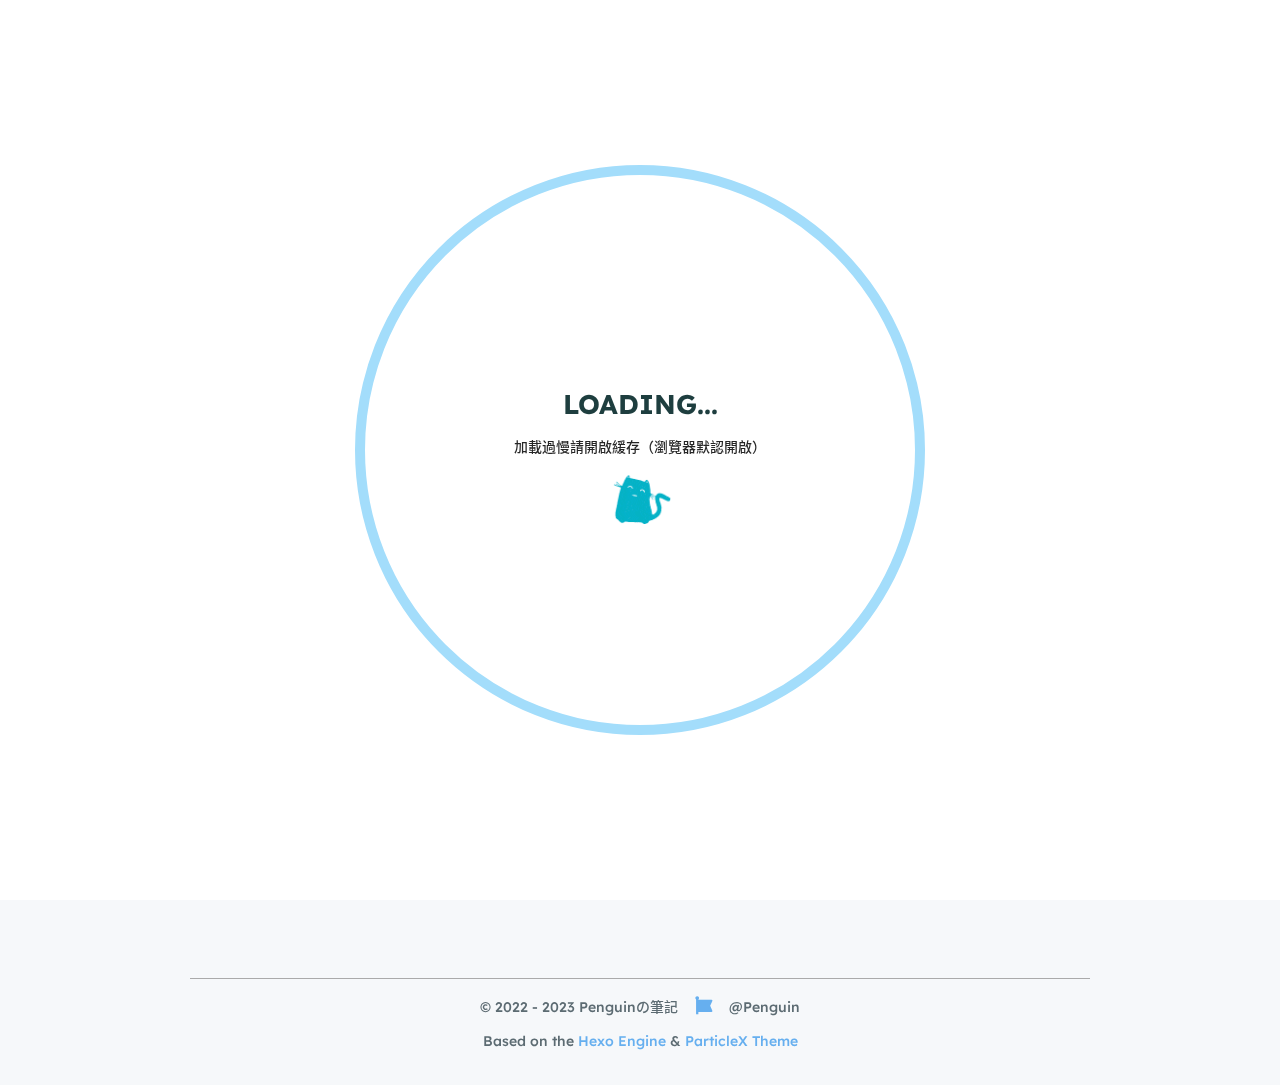
<file: 2023/03/10/Random函式介紹/index.html>
<!DOCTYPE html>
<html lang="zh-TW">
    <head>
        <meta charset="UTF-8">
        <title>Random函式介紹 | Penguinの筆記</title>
        <meta name="author" content="Penguin">
        <meta name="description" content="">
        <meta name="keywords" content="">
        <meta name="viewport" content="width=device-width,initial-scale=1.0,maximum-scale=1.0,user-scalable=0">
        <link rel="icon" href="https://i.imgur.com/Plqu20b.png">
        <script src="https://cdn.staticfile.org/vue/3.2.45/vue.global.prod.min.js"></script>
        <script src="https://cdn.staticfile.org/highlight.js/11.7.0/highlight.min.js"></script>
        <link rel="stylesheet" href="https://cdn.staticfile.org/highlight.js/11.7.0/styles/github.min.css">
        <link rel="stylesheet" href="https://cdn.staticfile.org/font-awesome/6.2.1/css/all.min.css">
        
        <script src="https://polyfill.io/v3/polyfill.min.js?features="></script>
        
        
        
        <link rel="stylesheet" href="/css/fonts.min.css">
        <link rel="stylesheet" href="/css/particlex.css">
    <meta name="generator" content="Hexo 6.3.0"></head>
    <body>
        <div id="loading" style="height: 100vh; width: 100vw; position: fixed; display: flex; z-index: 2147483647; justify-content: space-between; background: #fff; transition: opacity 0.3s ease-out, visibility 0.3s; -webkit-user-select: none; -moz-user-select: none; -ms-user-select: none; user-select: none">
    <div style="position: fixed; height: 100vh; width: 100vw; display: flex; justify-content: center; align-items: center">
        <div id="loadcontent" style="width: 50vmin; height: 50vmin; padding: 50px; border-radius: 50%; display: flex; justify-content: center; align-items: center; border: solid 10px #a3ddfb; text-align: center">
            <div>
                <h2>LOADING...</h2>
                <p style="word-break: keep-all">加載過慢請開啟緩存（瀏覽器默認開啟）</p>
                <div>
                    <img alt="loading" src="/images/loading.gif" style="height: 50px">
                </div>
            </div>
        </div>
    </div>
</div>

        <div id="layout">
            <transition name="into">
            <div v-show="showpage" style="display: -not-none">
                <div id="menushow">
                    <nav id="menu">
    <div class="desktop-menu">
        <a href="/">
            <span class="title">Penguinの筆記</span>
        </a>
        
        <a href="/">
            <i class="fa-solid fa-house fa-fw"></i>
            <span>&ensp;home</span>
        </a>
        
        <a href="/about">
            <i class="fa-solid fa-id-card fa-fw"></i>
            <span>&ensp;about</span>
        </a>
        
        <a href="/archives">
            <i class="fa-solid fa-box-archive fa-fw"></i>
            <span>&ensp;archives</span>
        </a>
        
        <a href="/categories">
            <i class="fa-solid fa-bookmark fa-fw"></i>
            <span>&ensp;categories</span>
        </a>
        
        <a href="/tags">
            <i class="fa-solid fa-tags fa-fw"></i>
            <span>&ensp;tags</span>
        </a>
        
    </div>
    <div :class="'phone-menu ' + menushow" id="phone-menu">
        <div class="curtain" @click="menushow = !menushow" v-show="menushow"></div>
        <div class="title" @click="menushow = !menushow">
            <i class="fa-solid fa-bars fa-fw"></i>
            <span>&emsp;Penguinの筆記</span>
        </div>
        <transition name="slide">
        <div class="items" v-show="menushow">
            
            <a href="/">
                <div class="item">
                    <div style="min-width: 20px; max-width: 50px; width: 10%">
                        <i class="fa-solid fa-house fa-fw"></i>
                    </div>
                    <div style="min-width: 100px; max-width: 150%; width: 20%">home</div>
                </div>
            </a>
            
            <a href="/about">
                <div class="item">
                    <div style="min-width: 20px; max-width: 50px; width: 10%">
                        <i class="fa-solid fa-id-card fa-fw"></i>
                    </div>
                    <div style="min-width: 100px; max-width: 150%; width: 20%">about</div>
                </div>
            </a>
            
            <a href="/archives">
                <div class="item">
                    <div style="min-width: 20px; max-width: 50px; width: 10%">
                        <i class="fa-solid fa-box-archive fa-fw"></i>
                    </div>
                    <div style="min-width: 100px; max-width: 150%; width: 20%">archives</div>
                </div>
            </a>
            
            <a href="/categories">
                <div class="item">
                    <div style="min-width: 20px; max-width: 50px; width: 10%">
                        <i class="fa-solid fa-bookmark fa-fw"></i>
                    </div>
                    <div style="min-width: 100px; max-width: 150%; width: 20%">categories</div>
                </div>
            </a>
            
            <a href="/tags">
                <div class="item">
                    <div style="min-width: 20px; max-width: 50px; width: 10%">
                        <i class="fa-solid fa-tags fa-fw"></i>
                    </div>
                    <div style="min-width: 100px; max-width: 150%; width: 20%">tags</div>
                </div>
            </a>
            
        </div>
        </transition>
    </div>
</nav>

                </div>
                <div id="main">
                    <div class="article">
    <div>
        <h1>Random函式介紹 </h1>
    </div>
    <div class="info">
        <span class="date">
            <span class="icon">
                <i class="fa-solid fa-calendar fa-fw"></i>
            </span>
            2023/3/10
        </span>
        
        
    </div>
    
    <div class="content" v-pre>
        <h2 id="說明"><a href="#說明" class="headerlink" title="說明"></a>說明</h2><p>Python 使用 Mersenne Twister（梅森旋轉演算法）作為核心的產生器，它產生53位元精度float，其週期為 2**19937-1</p>
<p>(來自python官方說明檔案)</p>
<h2 id="語法"><a href="#語法" class="headerlink" title="語法"></a>語法</h2><pre><code class="python">Random() #生成0.0 &lt;= X &lt; 1.0 範圍內的隨機浮點數
Randrange(a) #生成範圍內的隨機數
Randint(a, b) #生成a &lt;= N &lt;= b範圍內的隨機整數，為 randrange(a, b+1) 的別名。
</code></pre>
<h2 id="程式"><a href="#程式" class="headerlink" title="程式"></a>程式</h2><pre><code class="python">from random import *
a = []
for i in range(6):
    a.append(randint(1,50)*2)
print(a)
</code></pre>

    </div>
    
    
    
    
    
</div>

                    <footer id="footer">
    <div class="footer-wrap">
        <div>
            © 2022 - 2023 Penguinの筆記
            <span class="footer-icon">
                <i class="fa-solid fa-font-awesome fa-fw"></i>
            </span>
            @Penguin
        </div>
        <div></div>
        <div>Based on the <a target="_blank" rel="noopener" href="https://hexo.io">Hexo Engine</a> & <a target="_blank" rel="noopener" href="https://github.com/argvchs/hexo-theme-particlex">ParticleX Theme</a></div>
        
    </div>
</footer>

                </div>
            </div>
            </transition>
            <div id="showimg">
                <img id="showimg-content" alt="showimg">
            </div>
        </div>
        <script src="/js/functions.js"></script>
<script src="/js/particlex.js"></script>

    
    
    
    


    </body>
</html>

<!-- 滑鼠點擊特效 -->
<canvas  id = "fireworks"  style = "position: fixed; top: 0; left: 0; width: 100vw; height: 100vh; pointer-events: none; z-index: 32767"> </canvas > 
<script  src = "https://cdn.staticfile.org/animejs/3.2.1/anime.min.js"> </script> 
<script  src = "/js/fireworks.min.js"> </script>
<!-- 背景流星雨特效 -->
<canvas  id = "background"  style = "position: fixed; top: 0; left: 0; width: 100vw; height: 100vh; pointer-events: none; z-index: -1" > </canvas > 
<script  src = "/js/background.min.js"> </script>
</file>
<file: css/particlex.css>
@keyframes into {
    from {
        opacity: 0;
        transform: scale(1.1);
    }
    to {
        opacity: 1;
        transform: scale(1);
    }
}
@keyframes loading {
    from {
        opacity: 0;
    }
    to {
        opacity: 1;
    }
}
@keyframes loop1 {
    from {
        transform: rotate(30deg);
    }
    to {
        transform: rotate(390deg);
    }
}
@keyframes loop2 {
    from {
        transform: rotate(60deg);
    }
    to {
        transform: rotate(420deg);
    }
}
@keyframes loop3 {
    from {
        transform: rotate(90deg);
    }
    to {
        transform: rotate(450deg);
    }
}
@keyframes loop4 {
    from {
        transform: rotate(120deg);
    }
    to {
        transform: rotate(480deg);
    }
}
#archives {
    margin: auto;
    padding: 20px;
    position: relative;
    top: 100px;
}
#archives .categories-tags {
    margin: auto;
    margin-bottom: 50px;
    max-width: 900px;
    text-align: center;
    width: 100%;
}
#archives .categories-tags span {
    display: inline-block;
    margin: 10px;
}
#archives .categories-tags span .icon {
    color: #fff;
    margin-left: 0;
    margin-right: 10px;
}
#archives .categories-tags span a {
    border: #ffffff80 1px solid;
    border-radius: 10px;
    color: #fff;
    padding: 10px 15px;
    transition: background 0.25s, border 0.25s, color 0.25s;
}
#archives .categories-tags span a:hover {
    background: #fff !important;
    border: #a5c2f5 1px solid;
    color: #5c6b72;
}
#archives .category,
#archives .tags .tag,
.article .info .category,
.article .info .tags,
.article .info .tags .tag {
    display: inline-block;
    margin-right: 10px;
}
#archives h3 {
    margin: 10px 0;
}
#card-div {
    position: sticky;
    top: 80px;
}
#crypto {
    margin: 50px auto 0;
}
#crypto.fail {
    border-color: #ea4a5a;
    color: #ea4a5a;
}
#crypto.fail:focus {
    box-shadow: 0 0 0 3px #ea4a5a4d;
}
#crypto.success {
    border-color: #34d058;
    color: #34d058;
}
#home-background {
    background-position: center;
    background-repeat: no-repeat;
    background-size: cover;
    position: absolute;
    height: 100vh;
    left: 0;
    top: 0;
    width: 100vw;
    z-index: -1;
}
#home-card {
    position: relative;
    width: 300px;
}
#home-card .card-style {
    background: #fff;
    border: none;
    border-radius: 10px;
    box-shadow: 0 0 20px #d9d9d980;
    padding: 25px 0;
    text-align: center;
}
#home-card .card-style .avatar {
    border: #f1f1f1 solid 3px;
    border-radius: 50%;
    height: 140px;
    margin: auto;
    text-align: center;
    width: 140px;
}
#home-card .card-style .avatar img {
    border-radius: 50%;
    height: 100%;
    width: 100%;
}
#home-card .card-style .avatar:hover img {
    transform: rotate(360deg);
}
#home-card .card-style .description {
    margin: 20px auto;
    width: 85%;
}
#home-card .card-style .friend-links .friend-link {
    margin-bottom: 5px;
}
#home-card .card-style .friend-links a {
    display: block;
    border-radius: 5px;
    color: #5c6b72;
    padding: 8px 0;
}
#home-card .card-style .icon-links .icon-link {
    margin: 5px;
}
#home-card .card-style .icon-links a {
    border-radius: 5px;
    color: #5c6b72;
    font-size: 18px;
    padding: 5px;
}
#home-card .card-style .icon-links a:hover,
#home-card .card-style .friend-links a:hover {
    background: #66afef;
    color: #fff;
}
#home-card .card-style .icon-links,
#home-card .card-style .friend-links {
    border-top: #cdcdcd solid 1px;
    margin: 10px auto;
    padding-top: 10px;
    width: 85%;
}
#home-card .card-style .name {
    color: #1e3e3f;
    font-size: 16px;
    font-weight: bold;
    margin: 20px auto;
}
#home-head {
    display: flex;
    height: 100vh;
    position: relative;
    width: 100vw;
}
#home-head .home-info .info {
    align-items: center;
    border-radius: 50%;
    color: #333;
    display: flex;
    justify-content: center;
    position: absolute;
    text-align: center;
}
#home-head .home-info .loop:nth-child(1) {
    animation: loop1 10s linear infinite;
    background: #fff;
    border-radius: 38% 62% 63% 37%/41% 44% 56% 59%;
    opacity: 0.3;
    transform: rotate(30deg);
}
#home-head .home-info .loop:nth-child(2) {
    animation: loop2 15s linear infinite;
    background: #fff;
    border-radius: 38% 62% 63% 37%/41% 44% 56% 59%;
    opacity: 0.45;
    transform: rotate(60deg);
}
#home-head .home-info .loop:nth-child(3) {
    animation: loop3 10s linear infinite;
    background: #fff;
    border-radius: 38% 62% 63% 37%/41% 44% 56% 59%;
    opacity: 0.3;
    transform: rotate(90deg);
}
#home-head .home-info .loop:nth-child(4) {
    animation: loop4 15s linear infinite;
    background: #fff;
    border-radius: 38% 62% 63% 37%/41% 44% 56% 59%;
    opacity: 0.45;
    transform: rotate(120deg);
}
#home-head .home-info,
#home-posts {
    margin: auto;
    position: relative;
}
#home-posts .page-current {
    align-items: center;
    color: #999;
    display: flex;
    justify-content: center;
    margin-top: 50px;
    width: 100%;
}
#home-posts .page-current .current {
    border-radius: 5px;
    color: #da0a51;
    display: inline-block;
    height: 35px;
    line-height: 35px;
    margin: 0 7px;
    padding: 5px;
    width: 35px;
}
#home-posts .page-current .page-index {
    font-weight: bold;
    text-align: center;
    width: 300px;
}
#home-posts .page-current .page-num,
#home-posts .page-current .page-omit {
    border-radius: 5px;
    display: inline-block;
    height: 35px;
    line-height: 35px;
    margin: 0 7px;
    padding: 5px;
    width: 35px;
}
#home-posts .page-current .page-num:hover {
    background: #66afef;
    color: #fff;
}
#home-posts .page-current .prev,
#home-posts .page-current .next {
    text-align: center;
    width: 50px;
}
#home-posts .page-current a {
    color: #999;
}
#home-posts .post {
    background: #fff;
    border-radius: 20px;
    box-shadow: 0 0 20px #d9d9d980;
    position: relative;
    transition: box-shadow 0.25s, transform 0.25s;
}
#home-posts .post .category-and-date {
    color: #5c6b72;
    margin-top: 15px;
    text-align: center;
    width: 100%;
}
#home-posts .post .category-and-date .category {
    display: inline-block;
    margin-right: 25px;
}
#home-posts .post .category-and-date .category a,
#archives a,
#archives .tag-icon,
#archives .item-time,
#archives .categories-tags span a:hover .icon,
.article .info a {
    color: #5c6b72;
}
#home-posts .post .category-and-date .date,
#archives .tags {
    display: inline-block;
}
#home-posts .post .category-and-date .special {
    display: inline-block;
    margin-left: 25px;
}
#home-posts .post .excerpt {
    color: #1e3e3f;
}
#home-posts .post .go-post {
    background: linear-gradient(120deg, #9abbf7 0%, #ffbbf4 100%);
    border: 0;
    border-radius: 20px 0;
    bottom: -5px;
    box-shadow: 2px 2px 10px 0 #ffbbf47a;
    color: #fff;
    font-size: 14px;
    font-weight: bold;
    padding: 10px 24px;
    position: absolute;
    right: -5px;
    transition: box-shadow 0.25s ease-out, right 0.25s ease-out;
}
#home-posts .post .go-post:hover {
    box-shadow: -2px -2px 10px 0 #9abbf77a;
    right: -7px;
}
#home-posts .post .post-tags .tag {
    display: inline-block;
    font-weight: bold;
    margin-right: 10px;
}
#home-posts .post .post-tags a {
    font-size: 14px;
}
#home-posts .post .post-tags,
#archives .info,
.article .info {
    line-height: 1.7;
}
#home-posts .post-title {
    color: #66afef;
    text-align: center;
}
#home-posts .post:hover {
    box-shadow: 0 0 5px #d9d9d9;
    transform: translate(-5px, -5px);
}
#home-posts-wrap {
    background: transparent;
    border-radius: 10px;
    display: flex;
    margin: auto;
    padding: 20px;
    position: relative;
}
#home-posts-wrap,
#archives,
.article,
footer .footer-wrap {
    box-sizing: border-box;
}
#main {
    margin-right: calc(100% - 100vw);
}
#menu {
    background: #92cafa;
    box-shadow: 0 -1px 10px 0 #9e9e9e4d;
    font-weight: bold;
    line-height: 50px;
    position: fixed;
    top: 0;
    transition: background 0.25s ease-out, top 0.25s ease-out;
    width: 100%;
    z-index: 10005;
}
#menu .desktop-menu {
    height: 50px;
}
#menu .desktop-menu .title {
    color: #555;
    display: inline-block;
    font-family: "Lexend", "Noto Sans SC", sans-serif;
    margin-left: 30px;
    text-transform: uppercase;
}
#menu .desktop-menu a {
    color: #555;
    display: inline-block;
    margin-left: 30px;
}
#menu .desktop-menu a span {
    display: inline-block;
    position: relative;
}
#menu .desktop-menu a span img {
    height: 20px;
    position: relative;
    top: 3px;
    width: 20px;
}
#menu .desktop-menu a span:nth-child(1) {
    margin-right: 5px;
}
#menu .phone-menu {
    min-height: 50px;
    text-align: center;
}
#menu .phone-menu .curtain {
    height: 100%;
    left: 0;
    position: fixed;
    top: 0;
    width: 100%;
    z-index: -1;
}
#menu .phone-menu .items {
    padding: 10px 0 20px;
    position: relative;
    z-index: 10003;
}
#menu .phone-menu .items .item {
    display: flex;
    justify-content: center;
    margin: auto;
    min-width: 200px;
    width: 80%;
}
#menu .phone-menu .items a {
    color: #555;
}
#menu .phone-menu .title {
    color: #555;
    cursor: pointer;
    text-transform: uppercase;
    position: relative;
    z-index: 10004;
}
#search-bar {
    margin: 0 auto 50px;
}
#search-mask {
    background: #f6f8fa;
    height: 150px;
    margin: auto;
    margin-bottom: -25px;
    margin-top: -125px;
    position: relative;
    width: 100%;
}
#showimg {
    align-items: center;
    background-color: #fffc;
    display: flex;
    height: 100%;
    justify-content: center;
    left: 0;
    opacity: 0;
    position: fixed;
    top: 0;
    transition: opacity 0.25s, visibility 0.25s;
    visibility: hidden;
    width: 100%;
    z-index: 10006;
}
#showimg-content {
    box-shadow: 0 0 50px 10px #d9d9d980;
    margin: auto;
    max-height: 95%;
    max-width: 95%;
    position: relative;
}
* {
    margin: 0;
    padding: 0;
    scrollbar-color: #8ab5ff #e6efff;
    scrollbar-width: thin;
    word-break: keep-all;
    word-wrap: break-word;
}
.article {
    color: #1e3e3f;
    font-size: 15px;
    margin: auto;
    padding: 20px;
    position: relative;
    top: 100px;
}
.article .content {
    margin: 50px 0;
}
.article .info .date {
    color: #5c6b72;
    display: inline-block;
    margin-right: 10px;
}
.article h1 {
    font-weight: bold;
    margin: 20px 0;
}
.content {
    transition: opacity 0.25s;
}
.content .code-content {
    background: none;
    font: 500 13px/2 "Fira Code", "Noto Sans SC", monospace;
    overflow: auto;
    padding: 50px 30px 20px;
}
.content .copycode {
    color: #5c6b72;
    position: absolute;
    right: 0;
    top: 0;
}
.content .copycode i {
    padding: 15px;
    position: absolute;
    right: 0;
    top: 0;
    transition: transform 0.25s;
}
.content .copycode.copied i {
    transform: scale(1.25);
}
.content .copycode.copied i:first-child,
.content .copycode:not(.copied) i:last-child {
    opacity: 0;
}
.content .language {
    background: linear-gradient(to right, #ed6ea0 0, #ec8c69 100%);
    border-radius: 0 0 10px 10px;
    box-shadow: 1px 1px 0.75rem #ed6ea14d;
    color: #fff;
    font: bold 12px "Fira Code", "Noto Sans SC", monospace;
    left: 30px;
    padding: 10px 15px;
    position: absolute;
    top: 0;
}
.content .markdownIt-Anchor {
    display: none;
}
.content a,
footer .footer-wrap a {
    color: #66afef;
}
.content b,
.content strong {
    font-weight: bold;
    line-height: 2.5;
}
.content code {
    background: #bddcf76b;
    border-radius: 4px;
    color: #4b616b;
    font: 500 14px/2.5 "Fira Code", "Noto Sans SC", monospace;
    padding: 4px 8px;
}
.content h1,
.content h2,
.content h3,
.content h4,
.content h5 {
    margin: 18px 0;
    text-align: left !important;
}
.content img {
    display: block;
    margin: 0 auto;
    max-width: 70%;
}
.content pre {
    border: 1px solid #ebeef5;
    border-radius: 15px;
    box-shadow: 0 2px 12px 0 #0000001a;
    margin: 25px 0;
    position: relative;
}
.content pre code {
    background: none;
    padding: 0;
}
.content table tbody tr {
    border-top: 2px solid #fff;
}
.content table tr td {
    padding: 8px 20px;
}
.content table tr td:nth-child(2n) {
    background: #c7e0fb4d;
}
.content table tr td:nth-child(2n-1) {
    background: #d9e8ff4d;
}
.content table tr th {
    color: #1e3e3f;
    padding: 8px 20px;
}
.content table tr th:nth-child(2n),
.content table tr th:nth-child(2n-1) {
    background: #a3ddfb;
}
.hidden-menu {
    top: -70px !important;
}
.icon {
    color: #5c6b72;
    margin-right: 5px;
}
.into-enter-active,
.into-leave-active {
    animation: into 0.6s;
}
.math.display .katex {
    overflow: auto;
}
.menu-color {
    background: #0003 !important;
    box-shadow: 0 -1px 10px 0 transparent !important;
}
.menu-color .title,
.menu-color a {
    color: #fff !important;
}
.page-num,
.icon-link a,
.friend-link a {
    transition: background 0.25s, color 0.25s;
}
.page-num:hover,
.icon-link a:hover,
.friend-link a:hover,
.categories-tags a:hover,
.go-post:hover {
    opacity: 1;
}
.slide-enter-active,
.slide-leave-active {
    transition: margin-top 0.3s, opacity 0.3s;
}
.slide-enter-from,
.slide-leave-to {
    margin-top: -300px;
    opacity: 0;
}
.timeline {
    margin-bottom: 30px;
    position: relative;
    transition: margin-top 0.5s, opacity 0.25s;
}
.timeline-content {
    background: #fff;
    border: 1px solid #0002;
    border-radius: 3px;
    margin-left: 17.5px;
    padding: 24px;
    transition: box-shadow 0.5s;
}
.timeline-content:hover {
    box-shadow: 0 2px 8px #00000017;
}
.timeline-tail {
    background: #fff;
    border: 2px solid #a5c2f5;
    border-radius: 50%;
    height: 7px;
    position: absolute;
    width: 7px;
}
::-webkit-scrollbar {
    height: 12px;
    width: 12px;
}
::-webkit-scrollbar-thumb {
    background: #8ab5ff;
    background-image: linear-gradient(
        45deg,
        #fff6 25%,
        transparent 25%,
        transparent 50%,
        #fff6 50%,
        #fff6 75%,
        transparent 75%,
        transparent
    );
    border: 3px solid #e6efff;
    border-radius: 100px;
}
::-webkit-scrollbar-track {
    background: #e6efff;
    border-radius: 100px;
}
::-moz-selection {
    background-color: #3392ff2a;
    color: unset;
}
::selection {
    background-color: #3392ff2a;
    color: unset;
}
a {
    text-decoration: none;
}
a:hover,
.content .copycode:hover {
    opacity: 0.8;
}
blockquote {
    background: #d9e8ff6b;
    border-left: 3px solid #1e3e3f;
    border-radius: 3px;
    margin: 15px 0;
    padding: 0.1px 15px;
}
body {
    background: #f6f8fa;
    color: #000000d9;
    font: 500 14px "Lexend", "Noto Sans SC", sans-serif;
    overflow-x: hidden;
    width: 100%;
}
body::-webkit-scrollbar-track {
    border-radius: 0;
}
button,
img,
iframe,
#home-head,
#menu,
.math,
.go-post,
.page-current,
.categories-tags span a,
.friend-link a,
pre .language,
pre .copycode {
    -webkit-user-select: none;
       -moz-user-select: none;
            user-select: none;
}
footer {
    font-size: 14px;
    padding-bottom: 20px;
    position: relative;
    text-align: center;
    top: 150px;
    width: 100%;
}
footer .footer-icon {
    color: #66afef;
    display: inline-block;
    font-size: 18px;
    margin: 0 10px;
}
footer .footer-wrap {
    border-top: 1px solid #aaa;
    color: #5c6b72;
    margin: auto;
    width: 900px;
}
footer .footer-wrap div {
    margin: 15px;
}
h1 {
    color: #1e3e3f;
    font: bold 30px "Lexend", "Noto Sans SC", sans-serif;
    margin: 15px 0;
}
h2 {
    color: #1e3e3f;
    font: bold 27px "Lexend", "Noto Sans SC", sans-serif;
    margin: 15px 0;
}
h3 {
    color: #1e3e3f;
    font: bold 24px "Lexend", "Noto Sans SC", sans-serif;
    margin: 15px 0;
}
h4 {
    color: #1e3e3f;
    font: bold 21px "Lexend", "Noto Sans SC", sans-serif;
    margin: 15px 0;
}
h5 {
    color: #1e3e3f;
    font: bold 18px "Lexend", "Noto Sans SC", sans-serif;
    margin: 15px 0;
}
hr {
    border-bottom: none;
    border-left: none;
    border-right: none;
    border-style: dashed;
    border-width: 1.5px;
}
img {
    border-radius: 10px;
}
input.ipt {
    background: #f6f8fa;
    border: 1px solid #d0d7de;
    border-radius: 50px;
    box-sizing: border-box;
    color: #000;
    display: block;
    font: 15px "Fira Code", "Noto Sans SC", monospace;
    height: 50px;
    position: relative;
    text-indent: 20px;
    transition: background 0.25s, border 0.25s, box-shadow 0.25s;
    width: 100%;
}
input.ipt:focus {
    background: #fff;
    border-color: #0969da;
    box-shadow: 0 0 0 3px #0969da4d;
    outline: none;
}
input.ipt:hover {
    background: #fff;
}
p {
    line-height: 1.7;
    margin: 15px 0;
}
ul li,
ol li {
    margin: 8px auto;
}
ul,
ol {
    line-height: 1.7;
    margin-bottom: 10px !important;
    margin-top: 15px !important;
}
@media (min-width: 900px) {
    #home-card {
        margin-right: auto;
    }
    #home-head .home-info .info .wrap {
        padding: 25px;
    }
    #home-head .home-info .info .wrap h1 {
        font-size: 52px;
        font-weight: bold;
        margin-bottom: 10px;
    }
    #home-head .home-info .info .wrap h3 {
        font-size: 24px;
        margin: 10px 0;
    }
    #home-head .home-info .info .wrap h5 {
        font-size: 16px;
        margin: 20px 0;
    }
    #home-head .home-info .loop {
        display: inline-block;
        height: 500px;
        position: absolute;
        width: 500px;
    }
    #home-head .home-info,
    #home-head .home-info .info {
        height: 500px;
        width: 500px;
    }
    #home-posts {
        margin-left: auto;
        margin-right: 50px;
        width: 900px;
    }
    #home-posts .post {
        margin-bottom: 25px;
        padding: 50px;
    }
    #home-posts .post .excerpt {
        padding: 20px 0;
    }
    #home-posts-wrap {
        max-width: 1150px;
        padding: 30px 0;
    }
    #menu .desktop-menu {
        display: block;
    }
    #menu .phone-menu {
        display: none;
    }
    .article,
    #archives,
    footer .footer-wrap {
        width: 900px;
    }
    .home-posts-wrap-no-card #home-posts {
        margin: auto;
    }
    ul,
    ol {
        padding-left: 40px;
    }
}
@media (min-width: 900px) and (max-width: 1200px) {
    #home-card {
        display: none;
    }
    #home-posts {
        margin: auto;
        width: 100%;
    }
    #home-posts-wrap,
    #archives {
        width: 800px;
    }
}
@media (max-width: 900px) {
    #home-head .home-info {
        height: 350px;
        width: 350px;
    }
    #home-head .home-info .info {
        align-items: center;
        background: #ffffffa6;
        display: flex;
        height: 350px;
        justify-content: center;
        margin: auto;
        width: 350px;
    }
    #home-head .home-info .info .wrap {
        padding: 50px;
    }
    #home-head .home-info .info .wrap h1 {
        font: bold 46px "Lexend", "Noto Sans SC", sans-serif;
        margin-bottom: 10px;
    }
    #home-head .home-info .info .wrap h3 {
        font-size: 20px;
        margin: 10px 0;
    }
    #home-head .home-info .info .wrap h5 {
        font-size: 14px;
        margin: 20px 0;
    }
    #home-head .home-info .loop {
        display: none;
        height: 350px;
        position: absolute;
        width: 350px;
    }
    #home-posts {
        margin: auto;
        width: 100%;
    }
    #home-posts .post {
        margin-bottom: 30px;
        padding: 20px 30px;
    }
    #home-posts .post .excerpt {
        padding: 20px 0;
    }
    #home-posts .post .post-tags {
        padding-right: 69px;
    }
    #home-posts-wrap,
    .article,
    #archives,
    footer .footer-wrap {
        width: 100%;
    }
    #menu .desktop-menu,
    #home-card {
        display: none;
    }
    #menu .phone-menu {
        display: block;
    }
    ul,
    ol {
        padding-left: 20px;
    }
}
</file>
